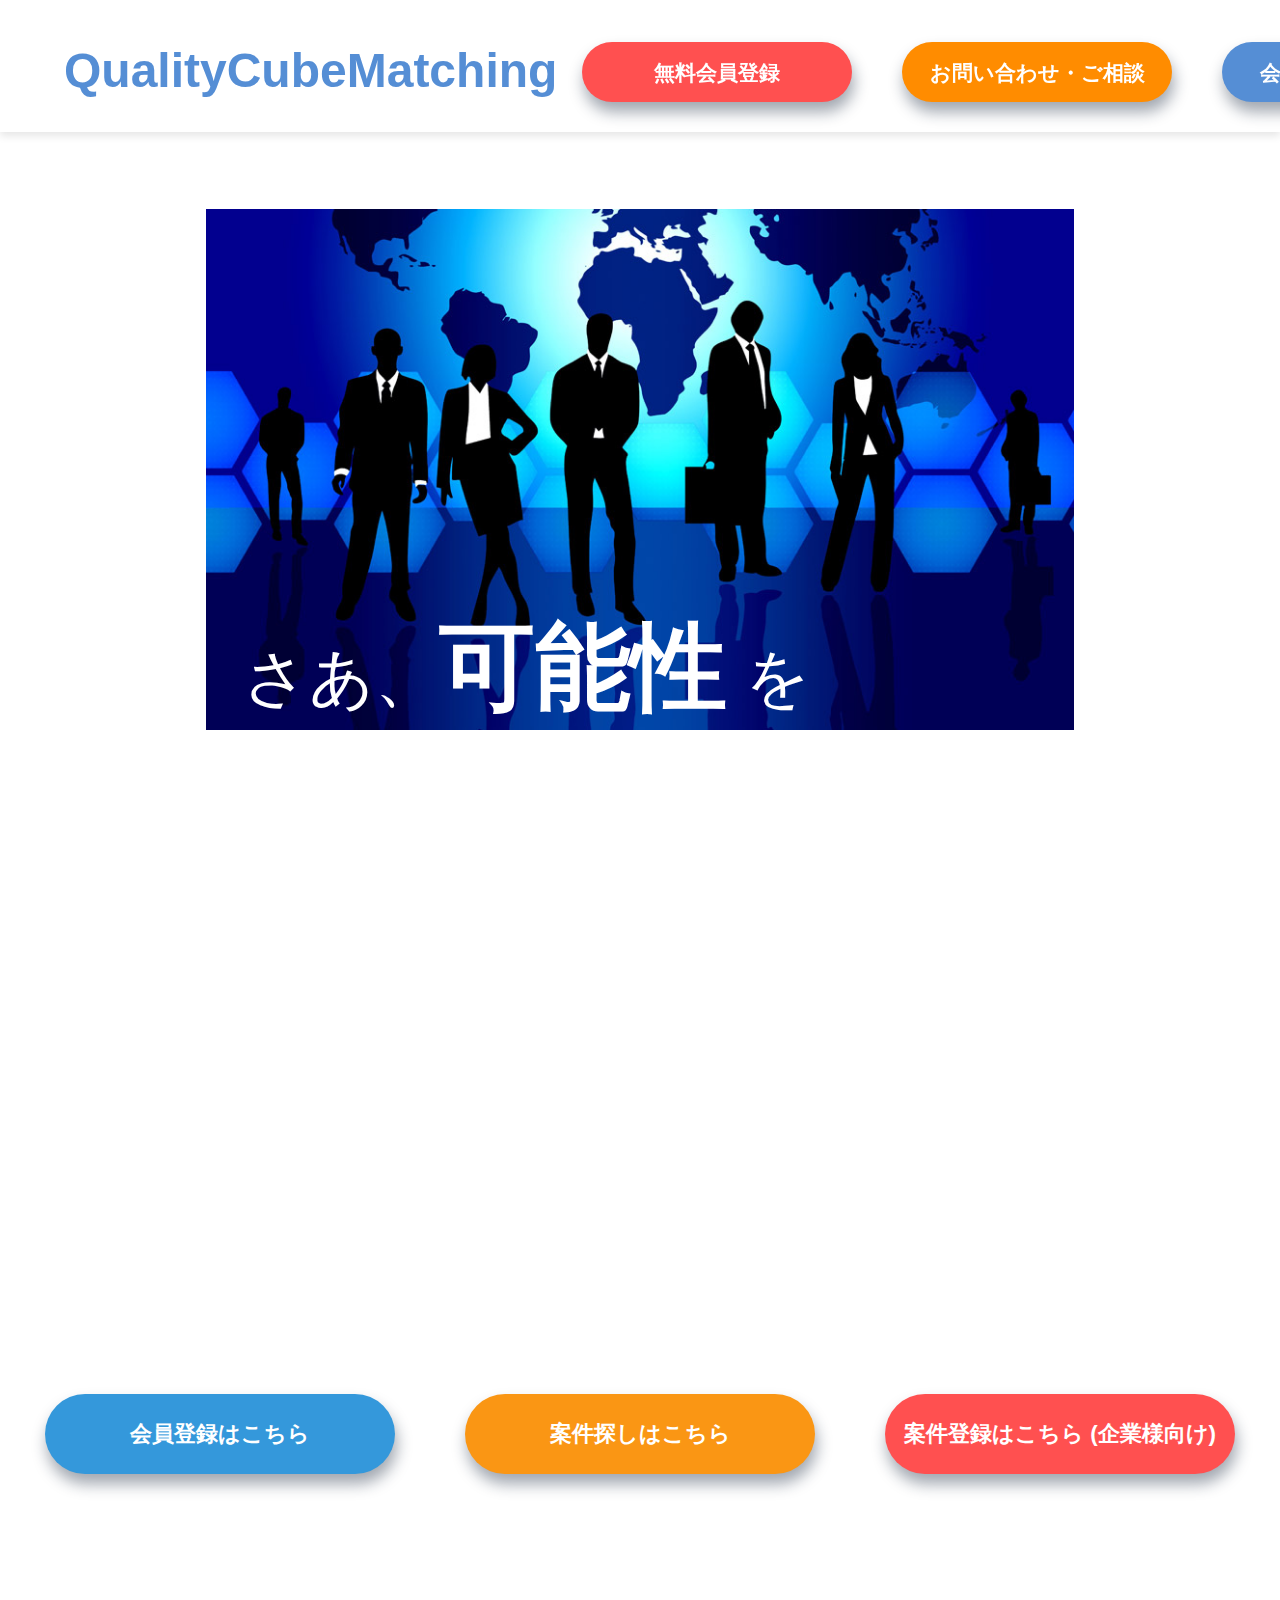
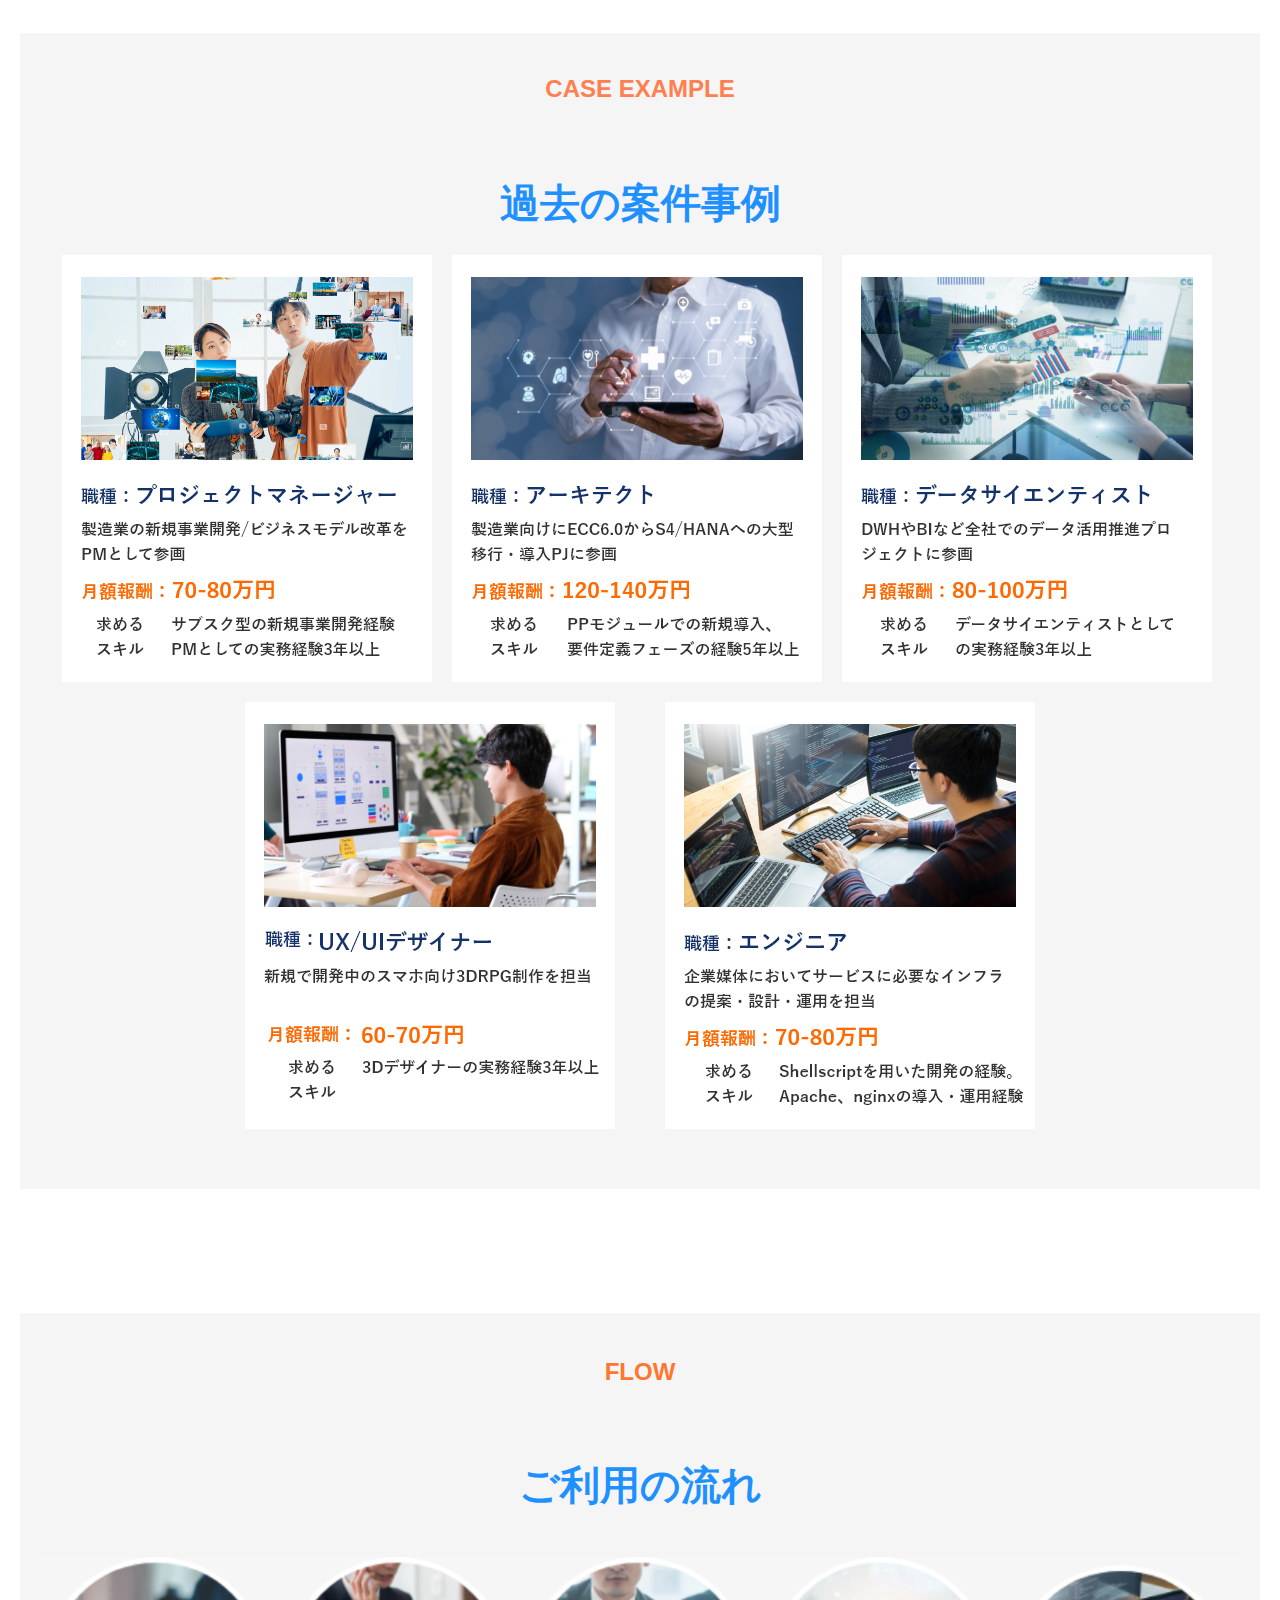
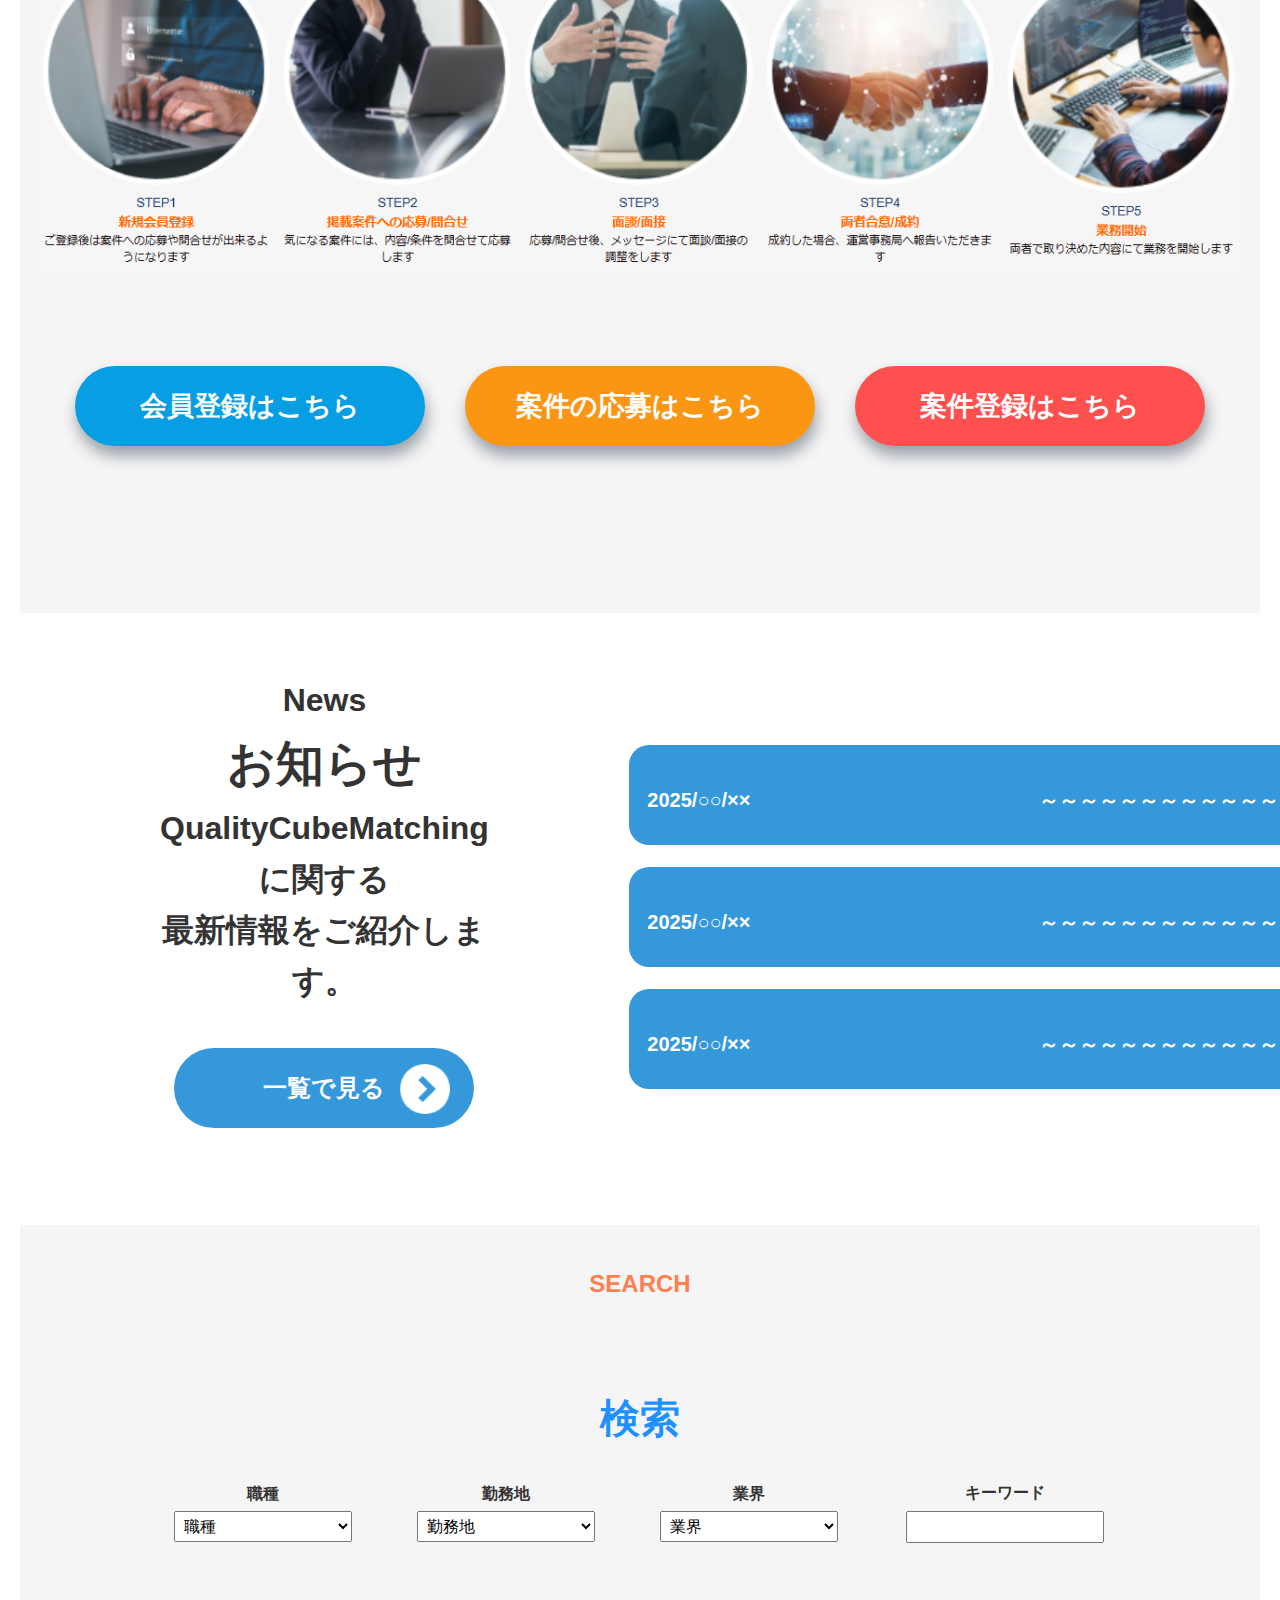
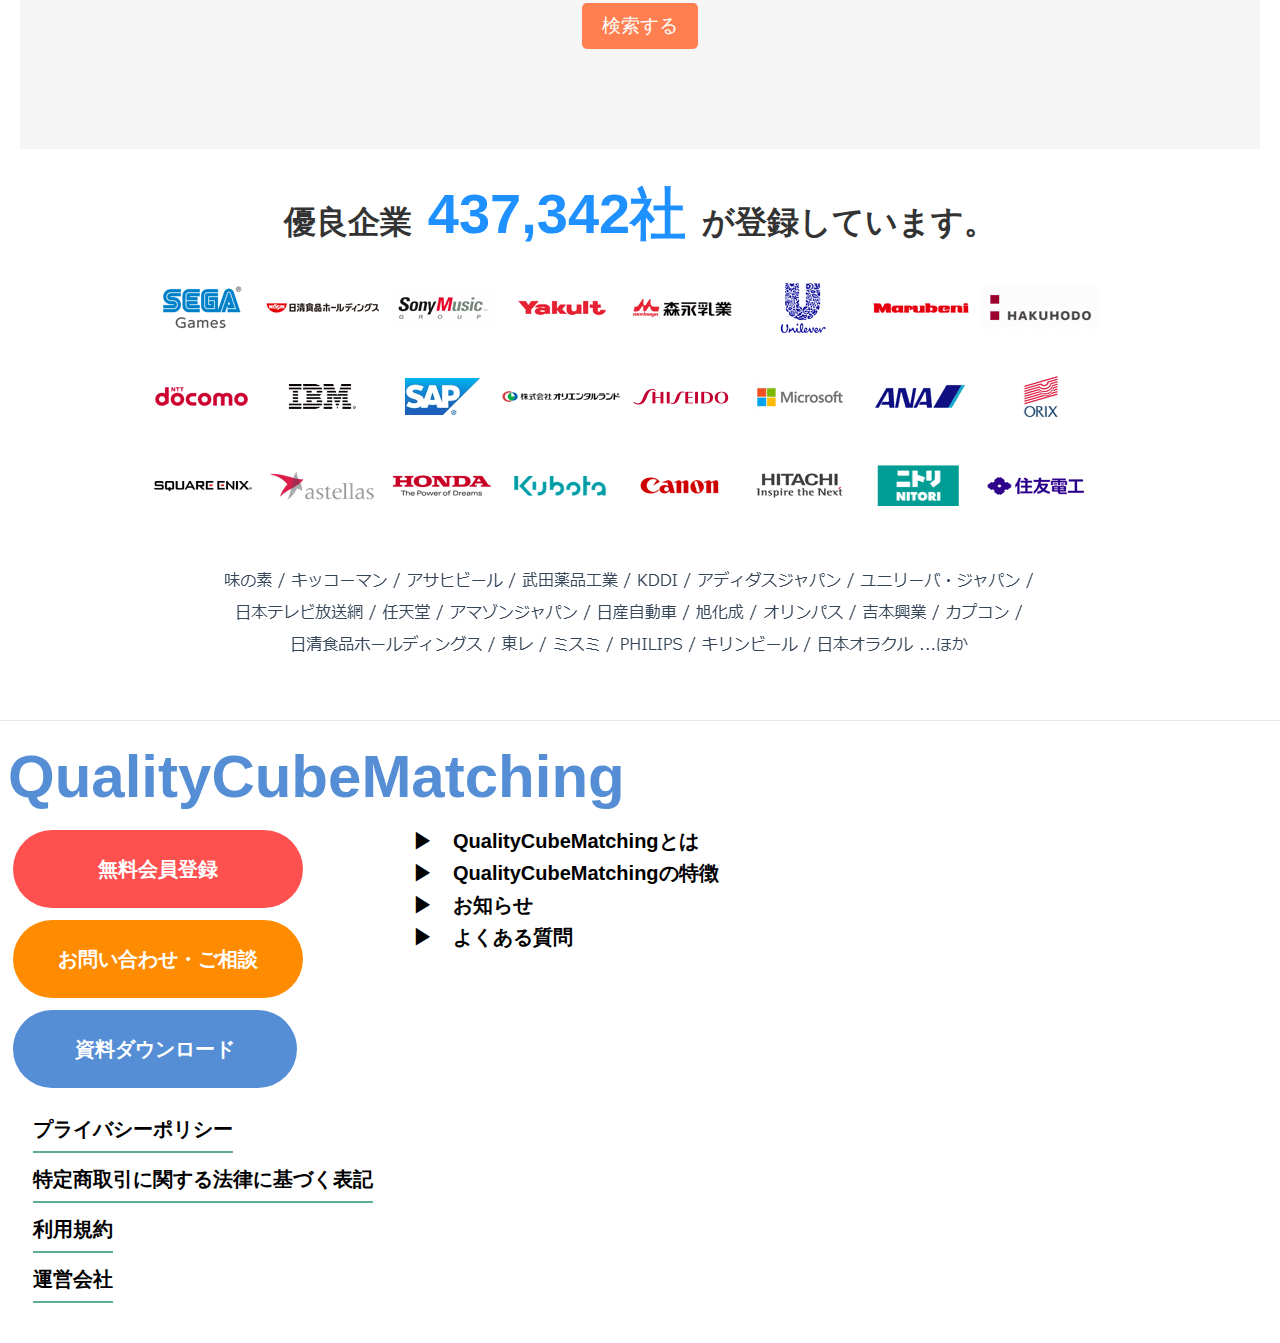
<file: index.html>
<!DOCTYPE html>
<html lang="ja">
  <head>
    <meta charset="UTF-8" />
    <meta name="viewport" content="width=device-width, initial-scale=1.0" />
    <title>【QA】matching</title>
    <link rel="stylesheet" href="style.css" />
  </head>
  <body>
    <!-- ヘッダー -->
    <header>
      <div class="header-container">
        <div class="logo">QualityCubeMatching</div>
        <div class="header-button">
          <nav>
            <ul>
              <li><a href="#" class="linkbtn create">無料会員登録</a></li>
              <li>
                <a href="inquiry.html" class="linkbtn inquiry"
                  >お問い合わせ・ご相談</a
                >
              </li>
              <li><a href="#" class="linkbtn login">会員ページログイン</a></li>
            </ul>
          </nav>
        </div>
      </div>
    </header>

    <!-- メインビジュアル -->
    <main>
      <section class="main-visual">
        <div class="main-visual-text">
          <p>
            <span class="small-text">さあ、</span
            ><span class="large-text">可能性</span
            ><span class="small-text"> を</span>
          </p>
          <span class="large-text"> 見いだそう。</span>
        </div>
      </section>

      <!-- ボタン -->
      <div class="button-container">
        <a href="#" class="members-create contact"><h1>会員登録はこちら</h1></a>
        <a href="apply.html" class="search contact"
          ><h1>案件探しはこちら</h1></a
        >
        <a href="company-registration.html" class="register contact"
          ><h1>案件登録はこちら (企業様向け)</h1></a
        >
      </div>

      <!-- 過去の案件事例 -->
      <ul class="caseexample-list">
        <h3>CASE EXAMPLE</h3>
        <h2>過去の案件事例</h2>
        <li class="caseexample-item">
          <div class="image-row">
            <img src="img/PJmanager.png" class="PJmanager-img" />
            <img src="img/architect.png" class="architect-img" />
            <img src="img/detascientist.png" class="detascientist-img" />
          </div>
          <div class="image-row">
            <img src="img/UXUIdesigner.png" class="UXUIdesigner-img" />
            <img src="img/engineer.png" class="engineer-img" />
          </div>
        </li>
      </ul>

      <!-- ご利用の流れ -->
      <ul class="flow-list">
        <h3>FLOW</h3>
        <h2>ご利用の流れ</h2>
        <li class="flow">
          <div class="Flow-row">
            <img src="img/Flow.png" class="Flow-img" />
          </div>
          <div class="button3-container">
            <a href="#" class="members create">会員登録はこちら</a>
            <a href="apply.html" class="members apply-create"
              >案件の応募はこちら</a
            >
            <a href="company-registration.html" class="members case-create"
              >案件登録はこちら</a
            >
          </div>
        </li>
      </ul>

      <!-- お知らせ欄 -->
      <section class="news">
        <div>
          <h1>News</h1>
          <h2>お知らせ</h2>
          <h1>
            QualityCubeMatchingに関する<br />
            最新情報をご紹介します。
          </h1>
          <div class="details-button3">
            <a class="details-text3">
              <h1>一覧で見る</h1>
              <img src="img/btn.png" class="icon1" />
            </a>
          </div>
        </div>
        <ul class="news-list">
          <li class="item">
            <a>
              <p class="date">2025/○○/××</p>
              <p class="title">
                ～～～～～～～～～～～～～～～～～～
                <img src="img/btn.png" class="icon" />
              </p>
            </a>
          </li>
          <li class="item">
            <a>
              <p class="date">2025/○○/××</p>
              <p class="title">
                ～～～～～～～～～～～～～～～～～～
                <img src="img/btn.png" class="icon" />
              </p>
            </a>
          </li>
          <li class="item">
            <a>
              <p class="date">2025/○○/××</p>
              <p class="title">
                ～～～～～～～～～～～～～～～～～～
                <img src="img/btn.png" class="icon" />
              </p>
            </a>
          </li>
        </ul>
      </section>

      <!-- 検索 -->
      <ul class="filter-container">
        <h3>SEARCH</h3>
        <h2>検索</h2>

        <li class="dropdown">
          <label for="job-type">職種</label>
          <select id="job-type">
            <option value="職種1">職種</option>
            <option value="職種2">
              プロデューサー/プロジェクトマネージャー（DX推進/部門間調整）
            </option>
            <option value="職種3">ビジネスデザイナー（DX企画/業務分析）</option>
            <option value="職種4">
              アーキテクト/テックリード（DX実現/システム設計）
            </option>
            <option value="職種5">UX/UIデザイナー（利用者向けデザイン）</option>
            <option value="職種6">
              エンジニア/プログラマー（システム開発/インフラ構築）
            </option>
            <option value="職種7">
              デジタルマーケティング（Web集客/SNS広告/SEO/CRM/分析）
            </option>
            <option value="職種8">
              その他DXサポーター（リサーチ/コンサル/士業/資金調達/IPOなど）
            </option>
          </select>
        </li>

        <li class="dropdown">
          <label for="location">勤務地</label>
          <select id="location">
            <option value="勤務地1">勤務地</option>
            <option value="勤務地2">フルリモート</option>
            <option value="勤務地3">セミリモート(例：月1～週1程度出社)</option>
            <option value="勤務地4">首都圏(東京、神奈川、千葉、埼玉)</option>
            <option value="勤務地5">
              近畿(大阪、京都、兵庫、奈良、和歌山、滋賀)
            </option>
            <option value="勤務地6">東海(愛知、岐阜、静岡、三重)</option>
            <option value="勤務地7">
              九州(福岡、長崎、熊本、鹿児島、大分、宮崎、佐賀)
            </option>
            <option value="勤務地8">中国(広島、岡山、山口、鳥取、島根)</option>
            <option value="勤務地9">
              北関東(群馬、栃木、茨城、山梨、長野)
            </option>
            <option value="勤務地10">
              東北(宮城、岩手、秋田、青森、山形、福島)
            </option>
            <option value="勤務地11">北陸(富山、石川、福井、新潟)</option>
            <option value="勤務地12">北海道</option>
            <option value="勤務地13">沖縄</option>
            <option value="勤務地14">海外</option>
          </select>
        </li>

        <li class="dropdown">
          <label for="industry">業界</label>
          <select id="industry">
            <option value="業界1">業界</option>
            <option value="業界2">金融・保険</option>
            <option value="業界3">運輸・通信</option>
            <option value="業界4">ITサービス</option>
            <option value="業界5">製造・メーカー</option>
            <option value="業界6">建設・不動産</option>
            <option value="業界7">広告・出版・マスコミ</option>
            <option value="業界8">卸売・流通</option>
            <option value="業界9">飲食・サービス</option>
            <option value="業界10">その他</option>
          </select>
        </li>

        <li class="keywords">
          <label for="keyword1">キーワード</label>
          <input type="text" id="keyword1" name="keyword1" />
        </li>

        <li>
          <a href="apply.html">
            <button type="submit" class="search-btn">検索する</button>
          </a>
        </li>
      </ul>

      <!---------------登録企業------------------->
      <div class="company-registered">
        <h1>
          優良企業<span class="Number-of-companies"> 437,342社 </span
          >が登録しています。
        </h1>
        <img src="img/company.png" class="company-registered-img" />
      </div>
    </main>
    <!-- フッター -->
    <footer class="footer">
      <div class="footer-container">
        <div class="footer-logo">QualityCubeMatching</div>
        <div class="footer-links">
          <ul>
            <!-- ボタン -->
            <li><a href="#" class="linkbtn2 create">無料会員登録</a></li>
            <li>
              <a href="#" class="linkbtn2 inquiry">お問い合わせ・ご相談</a>
            </li>
            <li><a href="#" class="linkbtn2 download">資料ダウンロード</a></li>
            <!--リンク -->
            <li><a href="#" class="link privacy">プライバシーポリシー</a></li>
            <li>
              <a href="#" class="link law"
                >特定商取引に関する法律に基づく表記</a
              >
            </li>
            <li><a href="#" class="link conditions">利用規約</a></li>
            <li><a href="#" class="link company">運営会社</a></li>
          </ul>
        </div>

        <div class="footer-section" style="position: relative">
          <ul>
            <li><a href="#">▶　QualityCubeMatchingとは</a></li>
            <li><a href="#">▶　QualityCubeMatchingの特徴</a></li>
            <li><a href="#">▶　お知らせ</a></li>
            <li><a href="#">▶　よくある質問</a></li>
          </ul>
        </div>
      </div>
    </footer>
  </body>
</html>
</file>
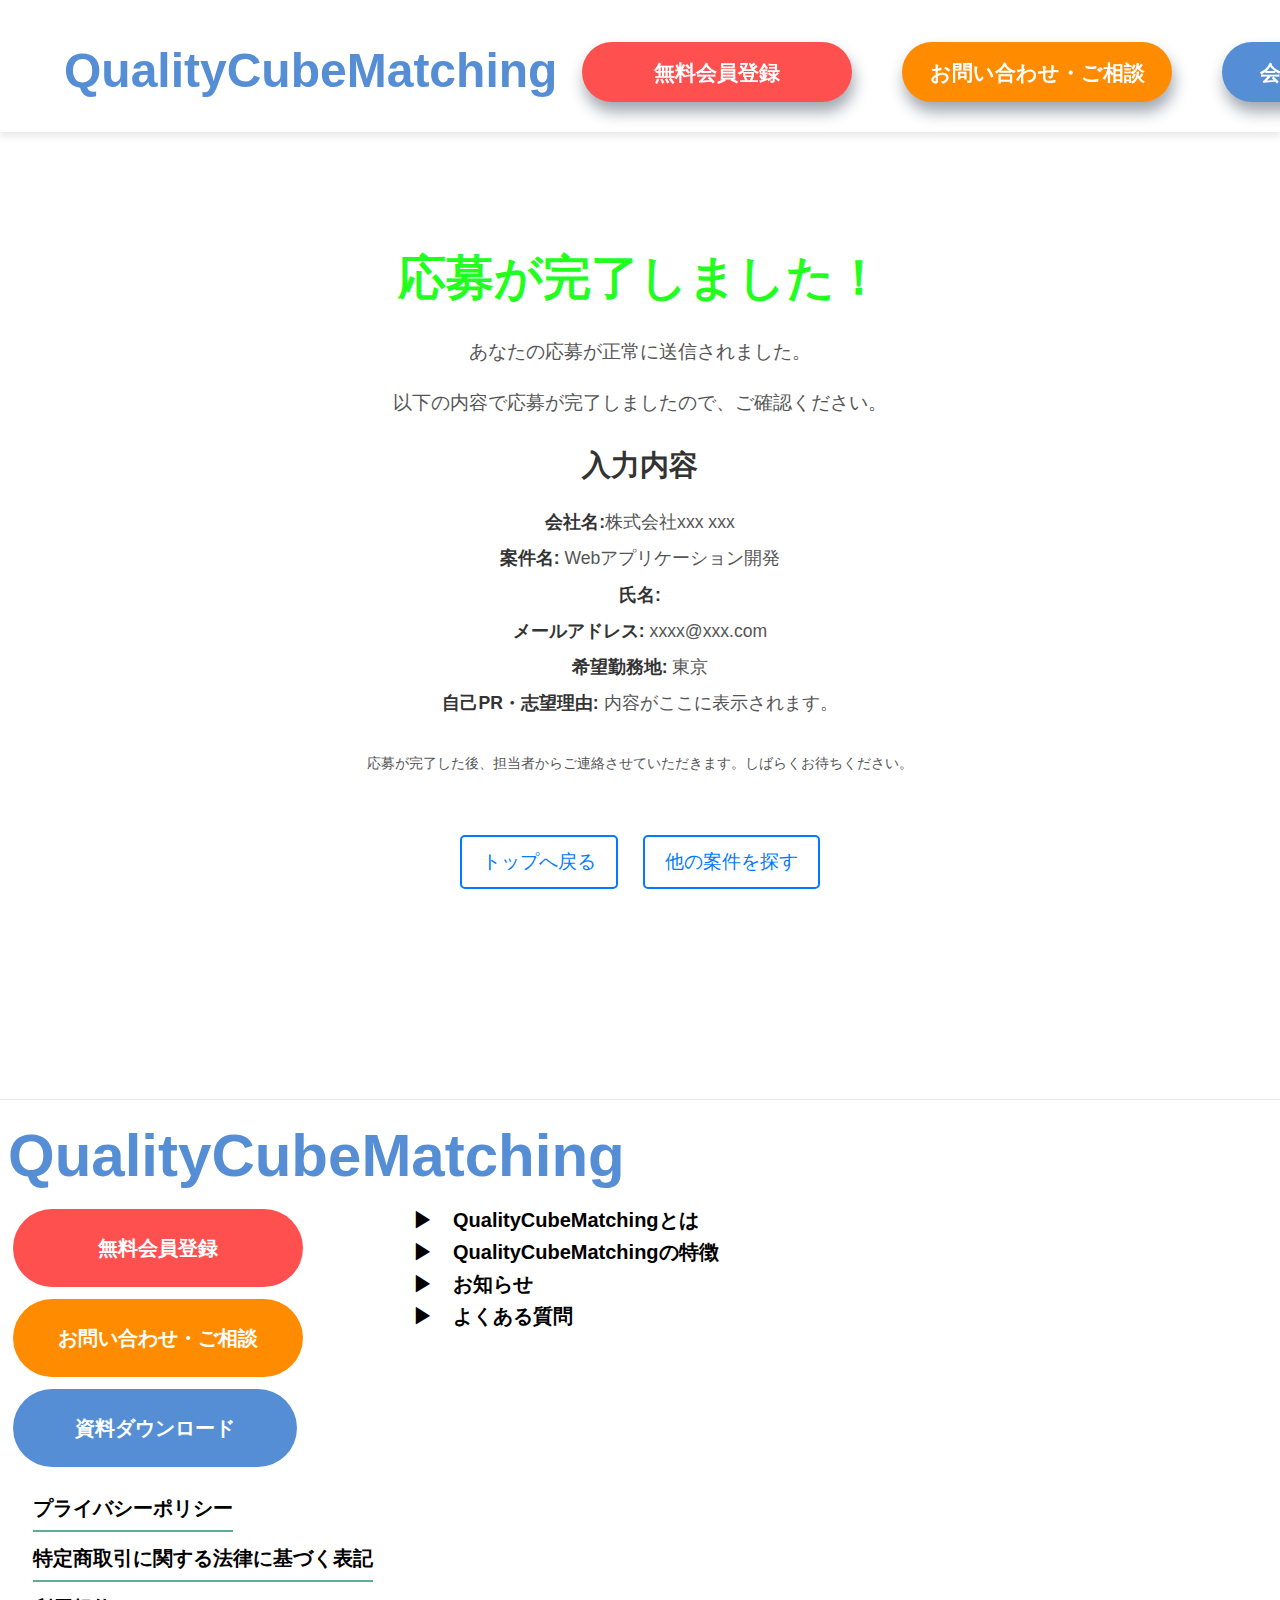
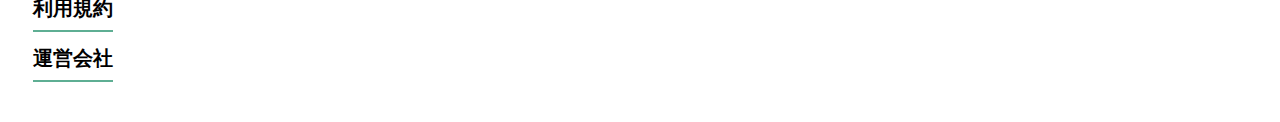
<file: apply-success.html>
<!DOCTYPE html>
<html lang="ja">
  <head>
    <meta charset="UTF-8" />
    <meta name="viewport" content="width=device-width, initial-scale=1.0" />
    <title>【QA】matching</title>
    <link rel="stylesheet" href="style.css" />
  </head>
  <body>
    <!-- ヘッダー -->
    <header>
      <div class="header-container">
        <div class="logo">QualityCubeMatching</div>
        <div class="header-button">
          <nav>
            <ul>
              <li><a href="#" class="linkbtn create">無料会員登録</a></li>
              <li>
                <a href="#" class="linkbtn inquiry">お問い合わせ・ご相談</a>
              </li>
              <li><a href="#" class="linkbtn login">会員ページログイン</a></li>
            </ul>
          </nav>
        </div>
      </div>
    </header>

    <main>
      <main>
        <section class="apply-success">
          <h2>応募が完了しました！</h2>
          <p>あなたの応募が正常に送信されました。</p>
          <p>以下の内容で応募が完了しましたので、ご確認ください。</p>
          
          <div class="application-details">
            <h2>入力内容</h2>
            <ul>
              <li><strong>会社名:</strong>株式会社xxx xxx</li>
              <li><strong>案件名: </strong> Webアプリケーション開発</li>
              <li><strong>氏名:</strong></li>
              <li><strong>メールアドレス: </strong> xxxx@xxx.com</li>
              <li><strong>希望勤務地: </strong> 東京</li>
              <li><strong>自己PR・志望理由: </strong> 内容がここに表示されます。</li>
            </ul>
          </div>
      
          <p class="confirmation-message">応募が完了した後、担当者からご連絡させていただきます。しばらくお待ちください。</p>
          
          <div class="next-steps">
            <a href="index.html">トップへ戻る</a>
            <a href="#">他の案件を探す</a>
          </div>
        </section>
      </main>
        
      </ul>
    </main>

    <!-- フッター -->
    <footer class="footer">
      <div class="footer-container">
        <div class="footer-logo">QualityCubeMatching</div>
        <div class="footer-links">
          <ul>
            <!-- ボタン -->
            <li><a href="#" class="linkbtn2 create">無料会員登録</a></li>
            <li>
              <a href="#" class="linkbtn2 inquiry">お問い合わせ・ご相談</a>
            </li>
            <li><a href="#" class="linkbtn2 download">資料ダウンロード</a></li>
            <!--リンク -->
            <li><a href="#" class="link privacy">プライバシーポリシー</a></li>
            <li>
              <a href="#" class="link law"
                >特定商取引に関する法律に基づく表記</a
              >
            </li>
            <li><a href="#" class="link conditions">利用規約</a></li>
            <li><a href="#" class="link company">運営会社</a></li>
          </ul>
        </div>

        <div class="footer-section" style="position: relative">
          <ul>
            <li><a href="#">▶　QualityCubeMatchingとは</a></li>
            <li><a href="#">▶　QualityCubeMatchingの特徴</a></li>
            <li><a href="#">▶　お知らせ</a></li>
            <li><a href="#">▶　よくある質問</a></li>
          </ul>
        </div>
      </div>
    </footer>
  </body>
</html>
</file>
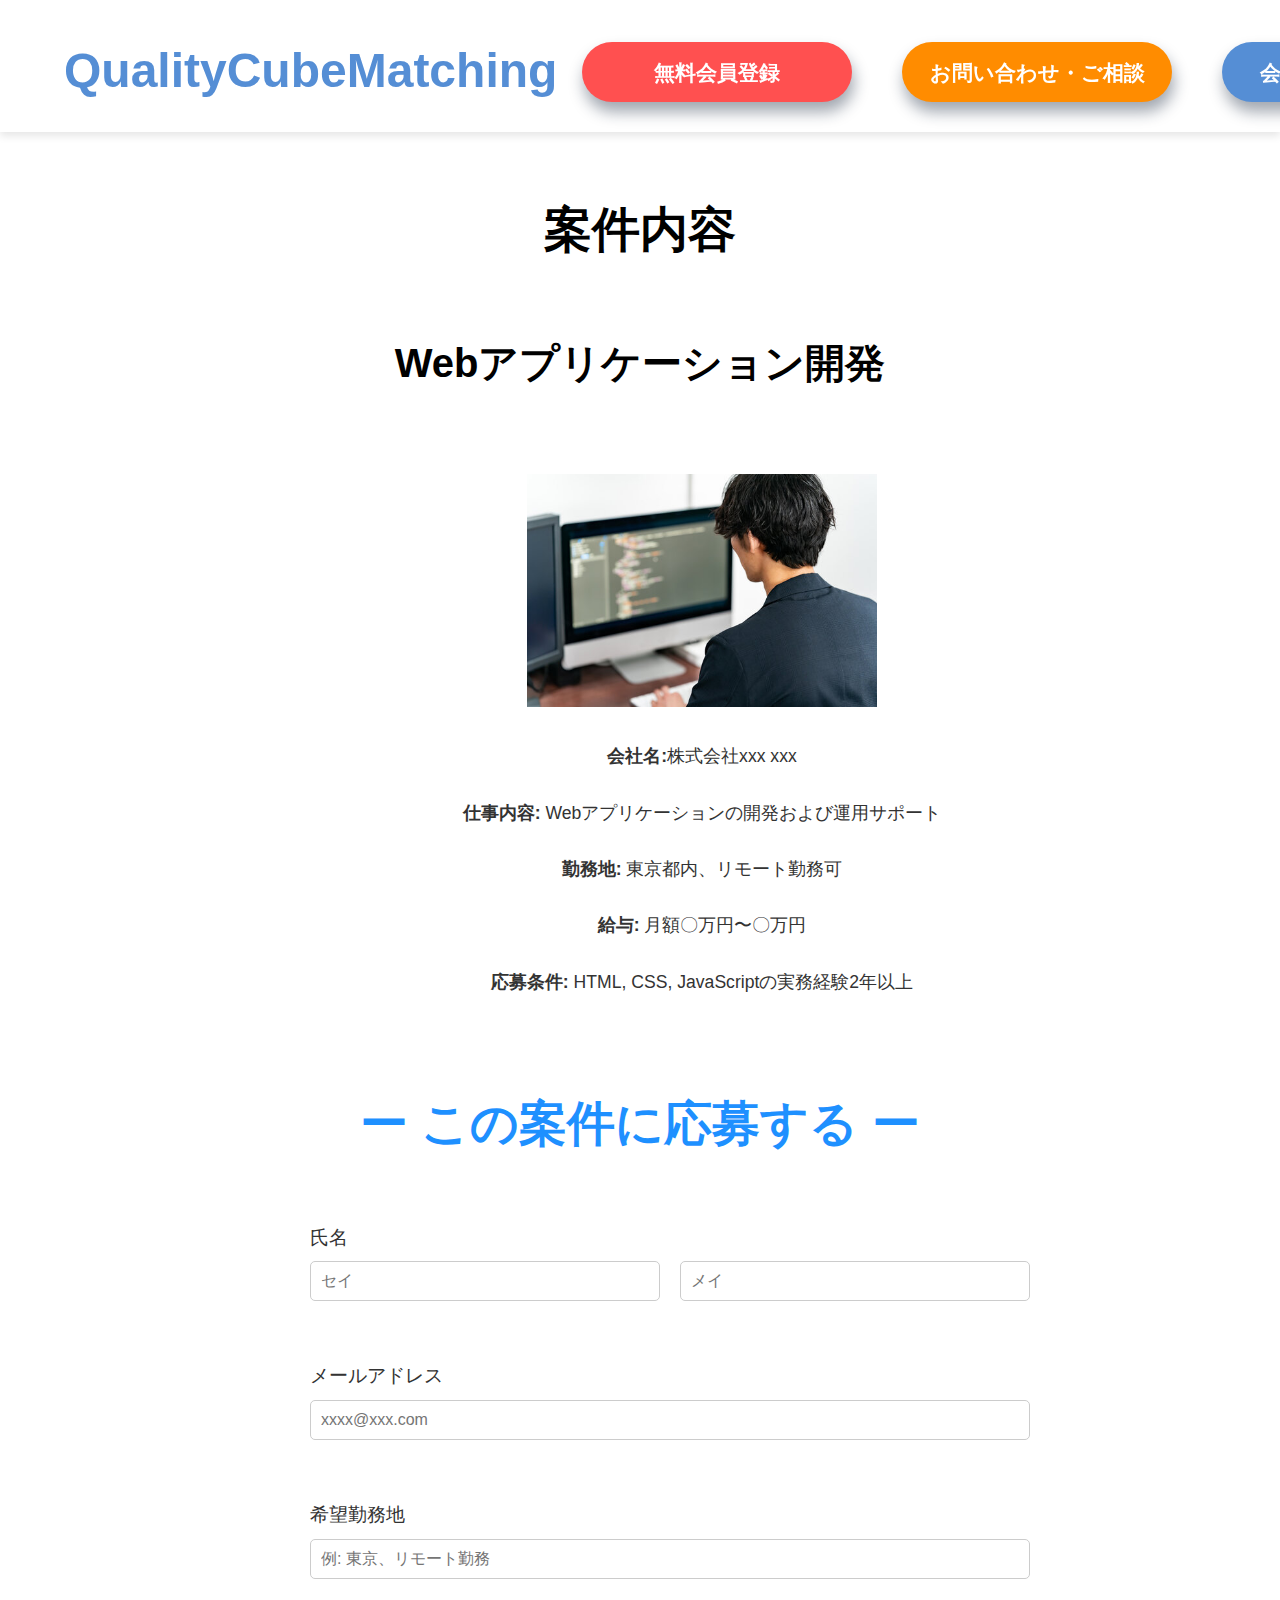
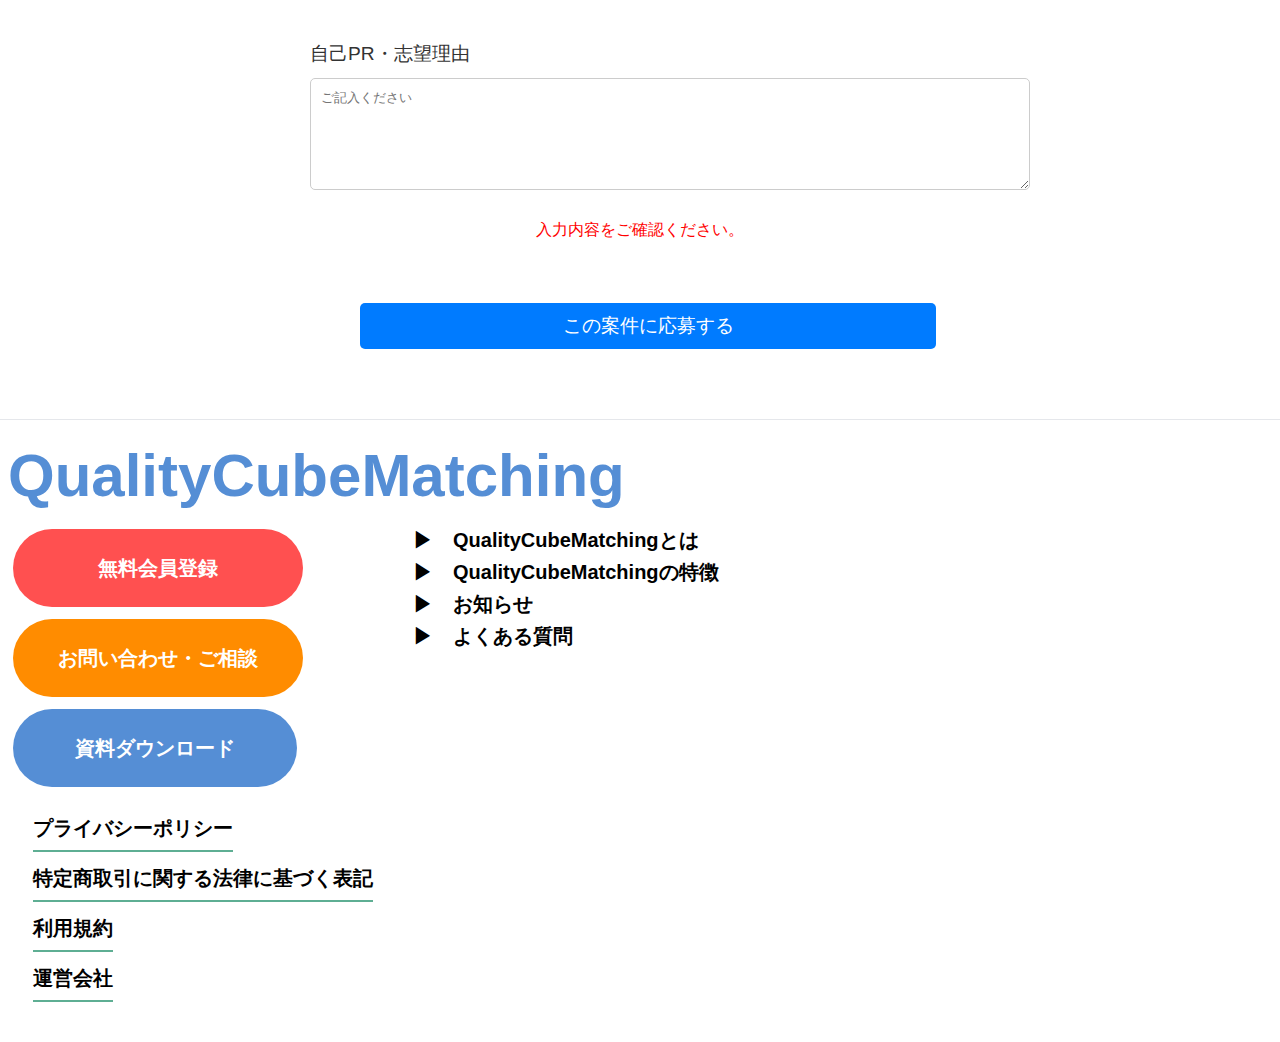
<file: apply.html>
<!DOCTYPE html>
<html lang="ja">
  <head>
    <meta charset="UTF-8" />
    <meta name="viewport" content="width=device-width, initial-scale=1.0" />
    <title>【QA】matching</title>
    <link rel="stylesheet" href="style.css" />
  </head>
  <body>
    <!-- ヘッダー -->
    <header>
      <div class="header-container">
        <div class="logo">QualityCubeMatching</div>
        <div class="header-button">
          <nav>
            <ul>
              <li><a href="#" class="linkbtn create">無料会員登録</a></li>
              <li>
                <a href="#" class="linkbtn inquiry">お問い合わせ・ご相談</a>
              </li>
              <li><a href="#" class="linkbtn login">会員ページログイン</a></li>
            </ul>
          </nav>
        </div>
      </div>
    </header>

    <main>
      <section class="job-details">
        <h2>案件内容</h2>
        <div class="job-details">
          <h1><span class="title">Webアプリケーション開発</span></h1>
          <div class="job-info">
            <div class="job-info-left">
              <img src="img/SE.png" class="SE-img" />
            </div>
            <div class="job-info-right">
              <p><strong>会社名:</strong>株式会社xxx xxx</p>
              <br />
              <p>
                <strong>仕事内容:</strong>
                Webアプリケーションの開発および運用サポート
              </p>
              <br />
              <p><strong>勤務地:</strong> 東京都内、リモート勤務可</p>
              <br />
              <p><strong>給与:</strong> 月額〇万円〜〇万円</p>
              <br />
              <p>
                <strong>応募条件:</strong> HTML, CSS,
                JavaScriptの実務経験2年以上
              </p>
              <br />
            </div>
          </div>
        </div>
      </section>

      <section>
        <div class="application-form">
          <h2>ー この案件に応募する ー</h2>
          <form action="#" method="POST">
            <div class="form-group">
              <label for="name">氏名</label>
              <div class="name-fields">
                <input type="text" id="" name="" placeholder="セイ" />
                <input type="text" id="" name="" placeholder="メイ" />
              </div>
            </div>

            <div class="form-group">
              <label for="email">メールアドレス</label>
              <input
                type="email"
                id="email"
                name="email"
                placeholder="xxxx@xxx.com"
              />
            </div>

            <div class="form-group">
              <label for="desired-location">希望勤務地</label>
              <input
                type="text"
                id="desired-location"
                name="desired-location"
                placeholder="例: 東京、リモート勤務"
              />
            </div>

            <div class="form-group">
              <label for="message">自己PR・志望理由</label>
              <textarea
                id="message"
                name="message"
                rows="6"
                placeholder="ご記入ください"
              ></textarea>
            </div>

            <div class="confirmation-wrapper">
              <a class="confirmation">入力内容をご確認ください。</a>
            </div>
            <div class="form-group">
              <button type="submit" class="apply-button">
                <a href="apply-success.html">この案件に応募する</a>
              </button>
            </div>
          </form>
        </div>
      </section>
    </main>

    <!-- フッター -->
    <footer class="footer">
      <div class="footer-container">
        <div class="footer-logo">QualityCubeMatching</div>
        <div class="footer-links">
          <ul>
            <!-- ボタン -->
            <li><a href="#" class="linkbtn2 create">無料会員登録</a></li>
            <li>
              <a href="#" class="linkbtn2 inquiry">お問い合わせ・ご相談</a>
            </li>
            <li><a href="#" class="linkbtn2 download">資料ダウンロード</a></li>
            <!--リンク -->
            <li><a href="#" class="link privacy">プライバシーポリシー</a></li>
            <li>
              <a href="#" class="link law"
                >特定商取引に関する法律に基づく表記</a
              >
            </li>
            <li><a href="#" class="link conditions">利用規約</a></li>
            <li><a href="#" class="link company">運営会社</a></li>
          </ul>
        </div>

        <div class="footer-section" style="position: relative">
          <ul>
            <li><a href="#">▶　QualityCubeMatchingとは</a></li>
            <li><a href="#">▶　QualityCubeMatchingの特徴</a></li>
            <li><a href="#">▶　お知らせ</a></li>
            <li><a href="#">▶　よくある質問</a></li>
          </ul>
        </div>
      </div>
    </footer>
  </body>
</html>
</file>
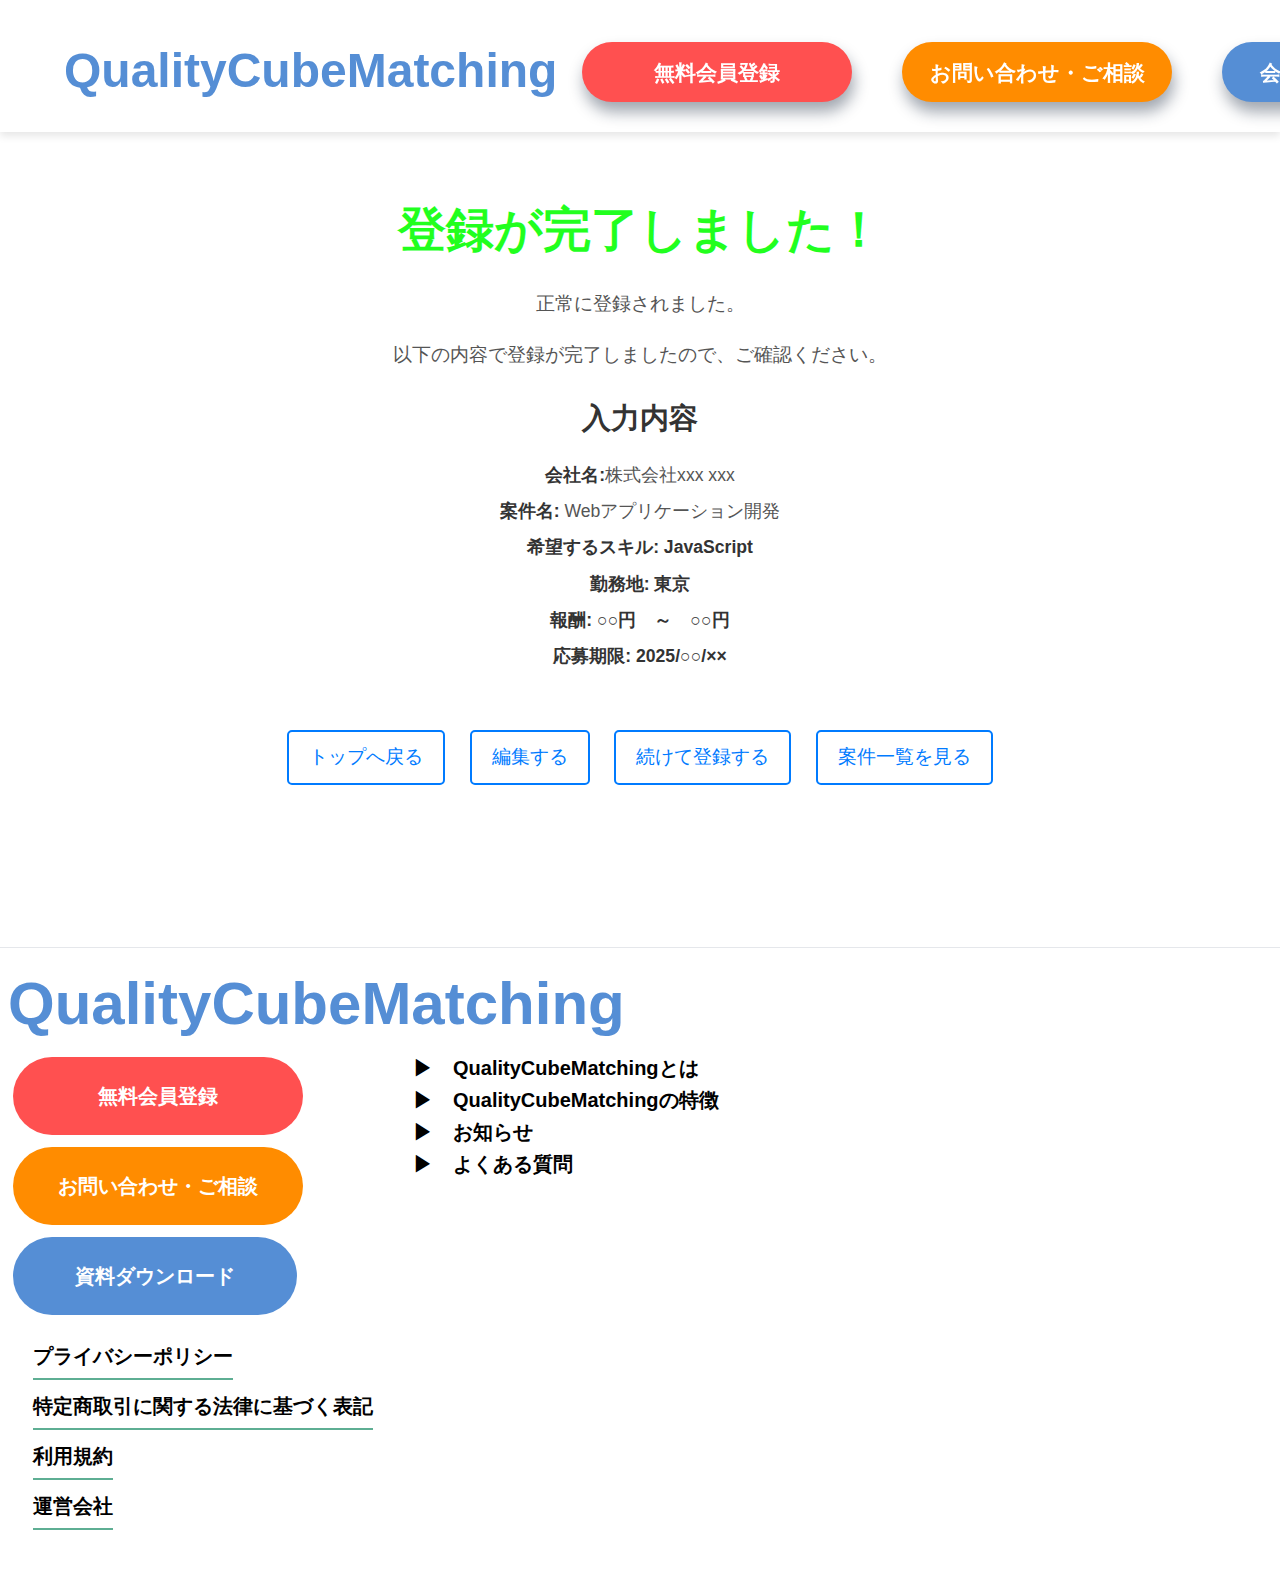
<file: company-registration-success.html>
<!DOCTYPE html>
<html lang="ja">
  <head>
    <meta charset="UTF-8" />
    <meta name="viewport" content="width=device-width, initial-scale=1.0" />
    <title>【QA】matching</title>
    <link rel="stylesheet" href="style.css" />
  </head>
  <body>
    <!-- ヘッダー -->
    <header>
      <div class="header-container">
        <div class="logo">QualityCubeMatching</div>
        <div class="header-button">
          <nav>
            <ul>
              <li><a href="#" class="linkbtn create">無料会員登録</a></li>
              <li>
                <a href="#" class="linkbtn inquiry">お問い合わせ・ご相談</a>
              </li>
              <li><a href="#" class="linkbtn login">会員ページログイン</a></li>
            </ul>
          </nav>
        </div>
      </div>
    </header>

    <main>
      <section class="apply-success">
        <h2>登録が完了しました！</h2>
        <p>正常に登録されました。</p>
        <p>以下の内容で登録が完了しましたので、ご確認ください。</p>

        <div class="application-details">
          <h2>入力内容</h2>
          <ul>
            <li><strong>会社名:</strong>株式会社xxx xxx</li>
            <li><strong>案件名: </strong> Webアプリケーション開発</li>
            <li><strong>希望するスキル: JavaScript</strong></li>
            <li><strong>勤務地: 東京</strong></li>
            <li><strong>報酬: ○○円　～　○○円</strong></li>
            <li><strong>応募期限: 2025/○○/××</strong></li>
          </ul>
        </div>

        <div class="next-steps">
          <a href="index.html">トップへ戻る</a>
          <a href="#">編集する</a>
          <a href="company-registration.html">続けて登録する</a>
          <a href="#">案件一覧を見る</a>
        </div>
      </section>
    </main>

    <!-- フッター -->
    <footer class="footer">
      <div class="footer-container">
        <div class="footer-logo">QualityCubeMatching</div>
        <div class="footer-links">
          <ul>
            <!-- ボタン -->
            <li><a href="#" class="linkbtn2 create">無料会員登録</a></li>
            <li>
              <a href="#" class="linkbtn2 inquiry">お問い合わせ・ご相談</a>
            </li>
            <li><a href="#" class="linkbtn2 download">資料ダウンロード</a></li>
            <!--リンク -->
            <li><a href="#" class="link privacy">プライバシーポリシー</a></li>
            <li>
              <a href="#" class="link law"
                >特定商取引に関する法律に基づく表記</a
              >
            </li>
            <li><a href="#" class="link conditions">利用規約</a></li>
            <li><a href="#" class="link company">運営会社</a></li>
          </ul>
        </div>

        <div class="footer-section" style="position: relative">
          <ul>
            <li><a href="#">▶　QualityCubeMatchingとは</a></li>
            <li><a href="#">▶　QualityCubeMatchingの特徴</a></li>
            <li><a href="#">▶　お知らせ</a></li>
            <li><a href="#">▶　よくある質問</a></li>
          </ul>
        </div>
      </div>
    </footer>
  </body>
</html>
</file>
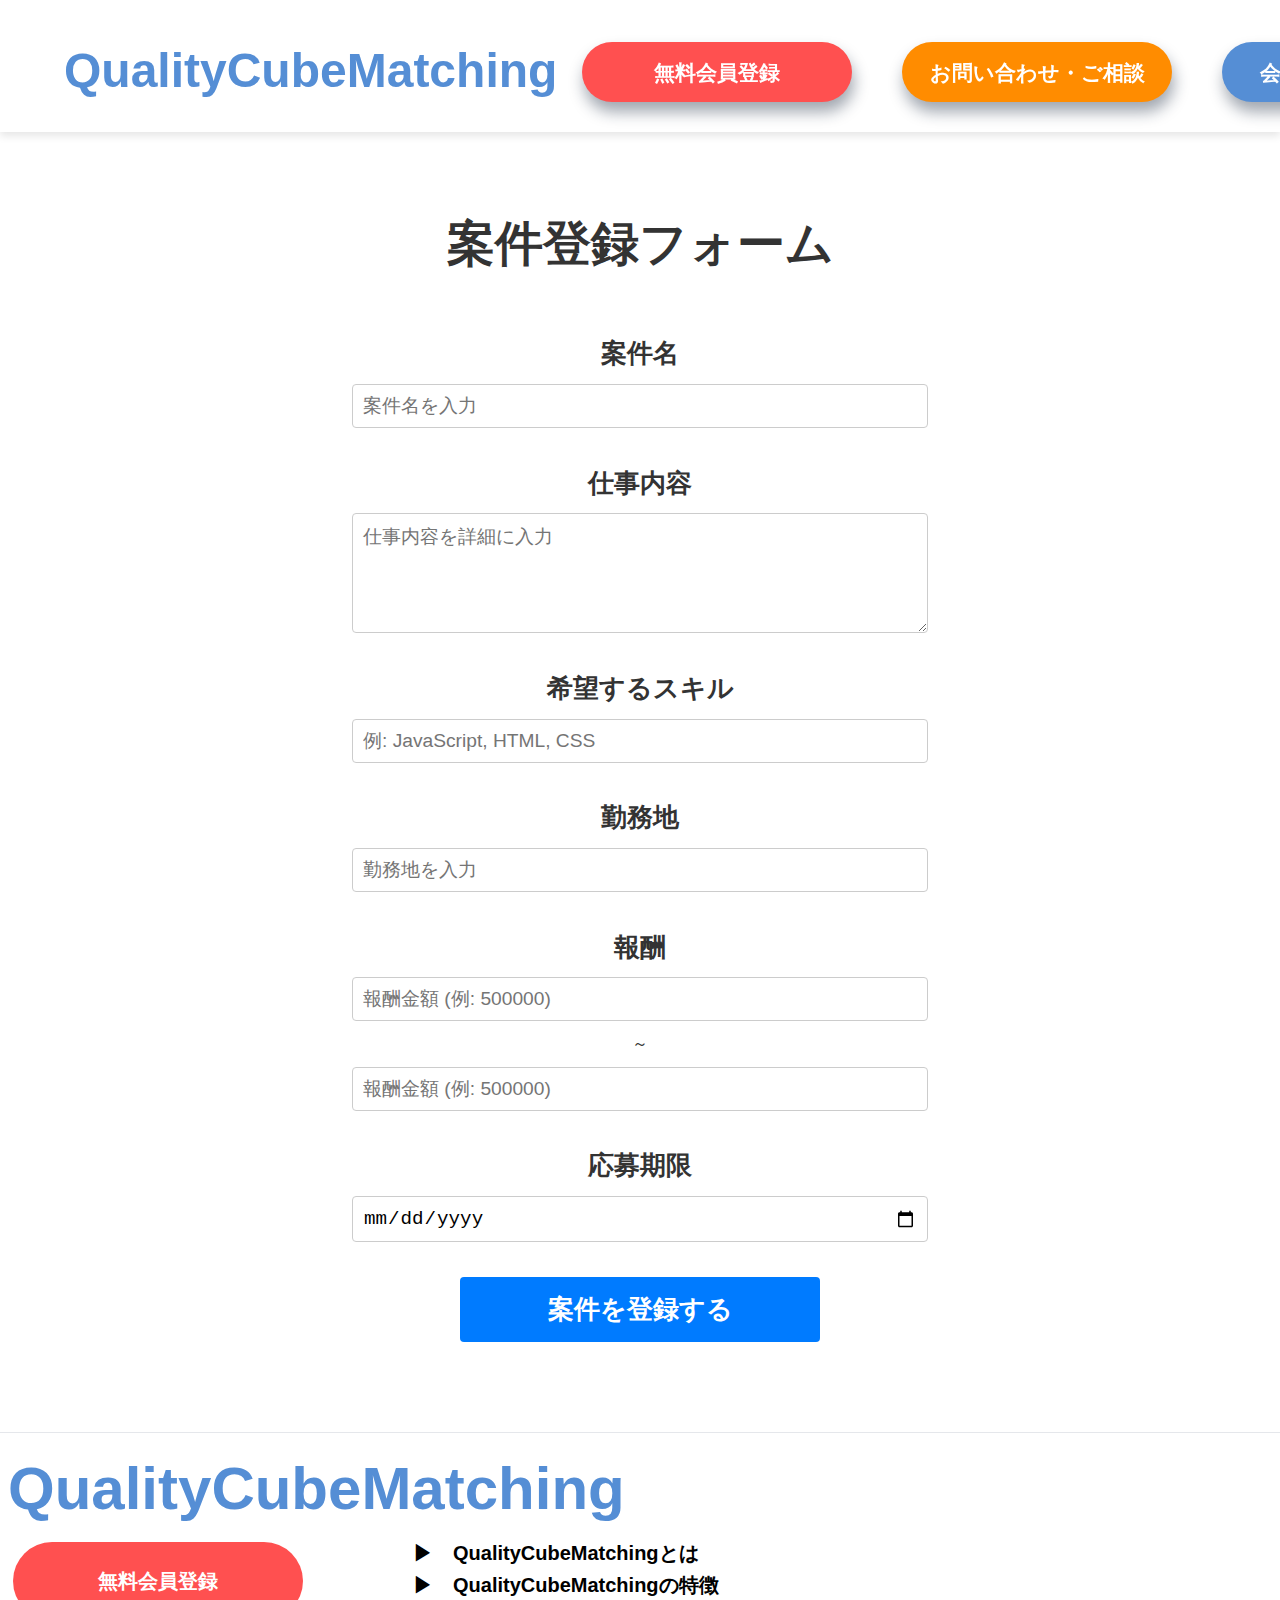
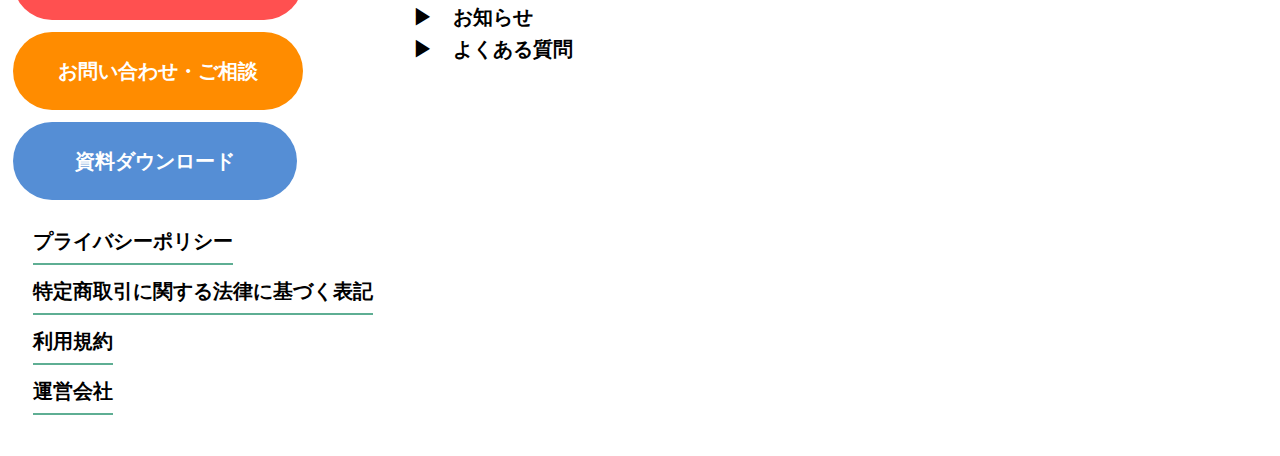
<file: company-registration.html>
<!DOCTYPE html>
<html lang="ja">
  <head>
    <meta charset="UTF-8" />
    <meta name="viewport" content="width=device-width, initial-scale=1.0" />
    <title>【QA】matching</title>
    <link rel="stylesheet" href="style.css" />
  </head>
  <body>
    <!-- ヘッダー -->
    <header>
      <div class="header-container">
        <div class="logo">QualityCubeMatching</div>
        <div class="header-button">
          <nav>
            <ul>
              <li><a href="#" class="linkbtn create">無料会員登録</a></li>
              <li>
                <a href="#" class="linkbtn inquiry">お問い合わせ・ご相談</a>
              </li>
              <li><a href="#" class="linkbtn login">会員ページログイン</a></li>
            </ul>
          </nav>
        </div>
      </div>
    </header>

    <main>
      <!-- 企業向け案件登録フォーム -->
      <div class="job-container">
        <h2>案件登録フォーム</h2>

        <form action="" method="POST" class="job-form">
          <div class="job-form-group">
            <label for="job-title">案件名</label>
            <input
              type="text"
              id="job-title"
              name="job-title"
              placeholder="案件名を入力"
            />
          </div>

          <div class="job-form-group">
            <label for="job-description">仕事内容</label>
            <textarea
              id="job-description"
              name="job-description"
              placeholder="仕事内容を詳細に入力"
            ></textarea>
          </div>

          <div class="job-form-group">
            <label for="skills">希望するスキル</label>
            <input
              type="text"
              id="skills"
              name="skills"
              placeholder="例: JavaScript, HTML, CSS"
            />
          </div>

          <div class="job-form-group">
            <label for="location">勤務地</label>
            <input
              type="text"
              id="location"
              name="location"
              placeholder="勤務地を入力"
            />
          </div>

          <div class="job-form-group">
            <label for="salary">報酬</label>
            <input
              type="number"
              id="salary"
              name="salary"
              placeholder="報酬金額 (例: 500000)"
            />
            ～
            <input
              class="salary-2"
              type="number"
              id="salary2"
              name="salary2"
              placeholder="報酬金額 (例: 500000)"
            />
          </div>

          <div class="job-form-group">
            <label for="deadline">応募期限</label>
            <input type="date" id="deadline" name="deadline" />
          </div>

          <button type="submit" class="job-submit-button">
            <a href="company-registration-success.html">案件を登録する</a>
          </button>
        </form>
      </div>
    </main>

    <!-- フッター -->
    <footer class="footer">
      <div class="footer-container">
        <div class="footer-logo">QualityCubeMatching</div>
        <div class="footer-links">
          <ul>
            <!-- ボタン -->
            <li><a href="#" class="linkbtn2 create">無料会員登録</a></li>
            <li>
              <a href="#" class="linkbtn2 inquiry">お問い合わせ・ご相談</a>
            </li>
            <li><a href="#" class="linkbtn2 download">資料ダウンロード</a></li>
            <!--リンク -->
            <li><a href="#" class="link privacy">プライバシーポリシー</a></li>
            <li>
              <a href="#" class="link law"
                >特定商取引に関する法律に基づく表記</a
              >
            </li>
            <li><a href="#" class="link conditions">利用規約</a></li>
            <li><a href="#" class="link company">運営会社</a></li>
          </ul>
        </div>

        <div class="footer-section" style="position: relative">
          <ul>
            <li><a href="#">▶　QualityCubeMatchingとは</a></li>
            <li><a href="#">▶　QualityCubeMatchingの特徴</a></li>
            <li><a href="#">▶　お知らせ</a></li>
            <li><a href="#">▶　よくある質問</a></li>
          </ul>
        </div>
      </div>
    </footer>
  </body>
</html>
</file>
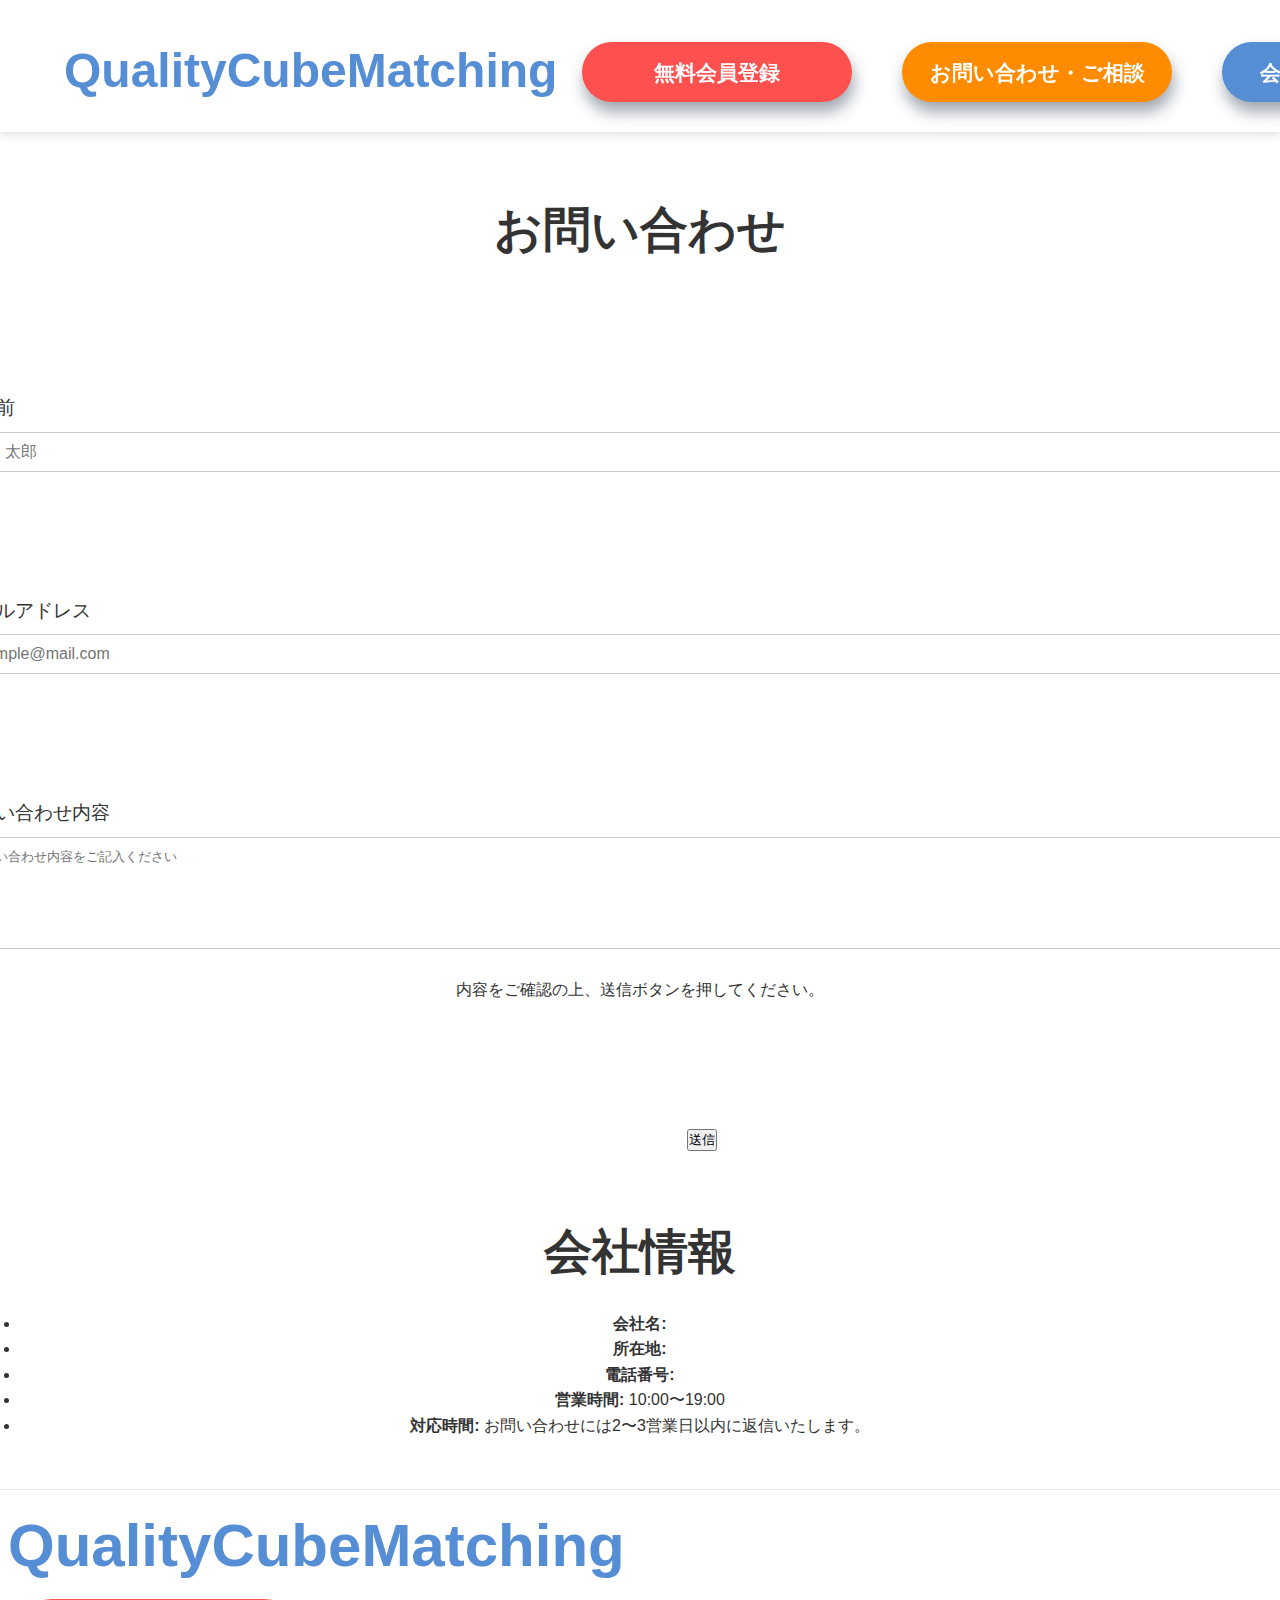
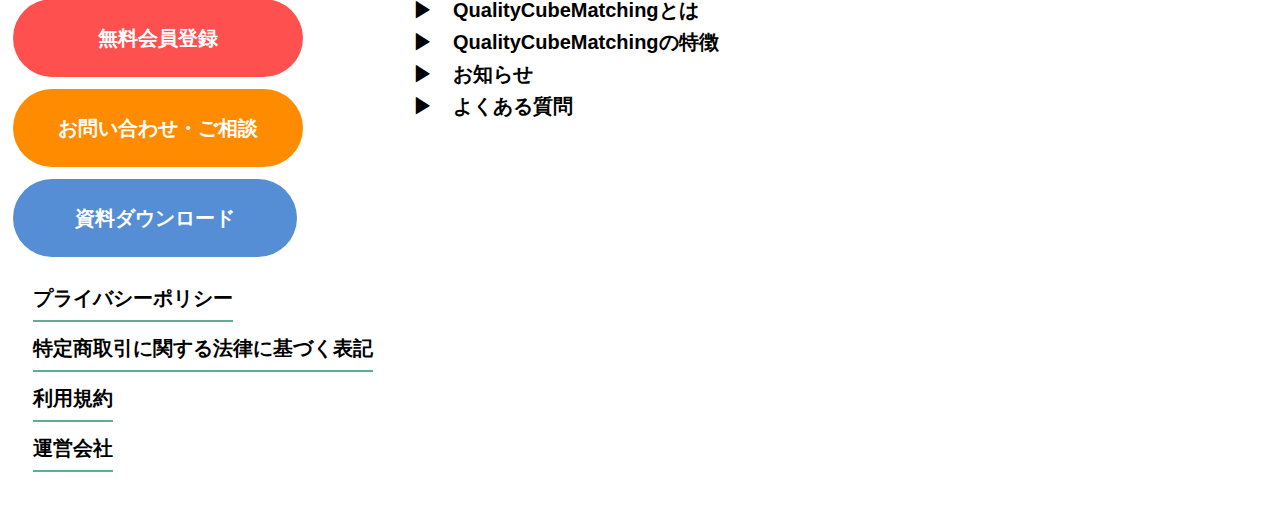
<file: inquiry.html>
<!DOCTYPE html>
<html lang="ja">
  <head>
    <meta charset="UTF-8" />
    <meta name="viewport" content="width=device-width, initial-scale=1.0" />
    <title>【QA】matching</title>
    <link rel="stylesheet" href="style.css" />
  </head>

  <body>
    <!-- ヘッダー -->
    <header>
      <div class="header-container">
        <div class="logo">QualityCubeMatching</div>
        <div class="header-button">
          <nav>
            <ul>
              <li><a href="#" class="linkbtn create">無料会員登録</a></li>
              <li>
                <a href="#" class="linkbtn inquiry">お問い合わせ・ご相談</a>
              </li>
              <li><a href="#" class="linkbtn login">会員ページログイン</a></li>
            </ul>
          </nav>
        </div>
      </div>
    </header>

    <!-- メインコンテンツ -->
    <main>
      <section class="contact-form-section">
        <h2>お問い合わせ</h2>
        <form action="#" method="POST" class="contact-form">
          <div class="form-group">
            <label for="name">お名前</label>
            <input
              type="text"
              id="name"
              name="name"
              placeholder="山田 太郎"
              required
            />
          </div>
          <div class="form-group">
            <label for="email">メールアドレス</label>
            <input
              type="email"
              id="email"
              name="email"
              placeholder="example@mail.com"
              required
            />
          </div>
          </div>
          <div class="form-group">
            <label for="message">お問い合わせ内容</label>
            <textarea
              id="message"
              name="message"
              rows="6"
              placeholder="お問い合わせ内容をご記入ください"
              required
            ></textarea>
          </div>
          <p>内容をご確認の上、送信ボタンを押してください。</p>
          <div class="form-group">
            <button type="submit" class="submit-btn">送信</button>
          </div>
        </form>
      </section>

      <!-- 会社情報セクション -->
      <section class="company-info">
        <h2>会社情報</h2>
        <ul>
          <li><strong>会社名:</strong></li>
          <li><strong>所在地:</strong> </li>
          <li><strong>電話番号:</strong> </li>
          <li><strong>営業時間:</strong> 10:00〜19:00</li>
          <li><strong>対応時間:</strong> お問い合わせには2〜3営業日以内に返信いたします。</li>
        </ul>
      </section>
    </main>
    
    <!-- フッター -->
    <footer class="footer">
      <div class="footer-container">
        <div class="footer-logo">QualityCubeMatching</div>
        <div class="footer-links">
          <ul>
            <!-- ボタン -->
            <li><a href="#" class="linkbtn2 create">無料会員登録</a></li>
            <li>
              <a href="#" class="linkbtn2 inquiry">お問い合わせ・ご相談</a>
            </li>
            <li><a href="#" class="linkbtn2 download">資料ダウンロード</a></li>
            <!--リンク -->
            <li><a href="#" class="link privacy">プライバシーポリシー</a></li>
            <li>
              <a href="#" class="link law"
                >特定商取引に関する法律に基づく表記</a
              >
            </li>
            <li><a href="#" class="link conditions">利用規約</a></li>
            <li><a href="#" class="link company">運営会社</a></li>
          </ul>
        </div>

        <div class="footer-section" style="position: relative">
          <ul>
            <li><a href="#">▶　QualityCubeMatchingとは</a></li>
            <li><a href="#">▶　QualityCubeMatchingの特徴</a></li>
            <li><a href="#">▶　お知らせ</a></li>
            <li><a href="#">▶　よくある質問</a></li>
          </ul>
        </div>
      </div>
    </footer>
  </body>
</html>
</file>
<file: style.css>
/* 全体のスタイル */
* {
  margin: 0;
  padding: 0;
  box-sizing: border-box;
}

html,
body {
  height: 100%;
  width: 100%;
  font-family: "Arial", sans-serif;
  line-height: 1.6;
  color: #333;
  background-color: #ffffff;
  margin: 0;
  padding: 0;
}

body {
  min-height: 100vh;
  margin: 0;
  padding-top: 80px;
}

a {
  text-decoration: none;
  color: inherit;
}

h1,
h2,
h3 {
  font-weight: bold;
  color: #333;
}

/* <-------------------ヘッダー-----------------------> */
header {
  background-color: #fff;
  color: #558ed5;
  padding: 20px 0;
  position: fixed;
  top: 0;
  left: 0;
  z-index: 1000;
  padding: 20px 0;
  position: fixed;
  top: 0;
  left: 0;
  width: 100%;
  box-shadow: 0 4px 8px rgba(0, 0, 0, 0.1);
}

.header-container {
  display: flex;
  justify-content: space-between;
  align-items: center;
  width: 90%;
  margin: 0 auto;
}

.logo {
  margin-top: 1%;
  font-size: 3rem;
  font-weight: bold;
}

header h1 {
  margin: 0;
  font-size: 2.5em;
  letter-spacing: 1px;
}

nav {
  display: flex;
  justify-content: flex-end;
  margin-right: 30px;
}

nav ul {
  list-style: none;
  padding: 0;
  margin: 0;
  display: flex;
}

nav ul li {
  margin: 0 15px;
  display: flex;
  align-items: center; /* 垂直方向に中央揃え */
}

nav ul li a {
  color: #66cdaa;
  font-size: 25px;
  font-weight: bold;
  transition: color 0.3s ease;
  display: block;
  padding: 30px 5px;
  line-height: 1.5;
  margin-top: 100px;
}

.header-button {
  display: flex;
  justify-content: flex-end;
  margin-top: 1%;
  margin-right: -70px;
}

/* ボタンのスタイル */
.linkbtn {
  padding: 15px 15px;
  font-weight: bold;
  color: #fff;
  text-align: center;
  width: 270px;
  height: 60px;
  border-radius: 100px;
  text-decoration: none;
  position: relative;
  transition: opacity 0.4s ease;
  display: flex;
  justify-content: center;
  align-items: right;
  font-size: 1.3rem;
  margin: 10px;
  box-shadow: 2px 10px 15px 0 rgba(19, 35, 58, 0.4);
}

.linkbtn:hover {
  opacity: 0.8;
}

.linkbtn.create {
  background: #ff5050;
}

.linkbtn.inquiry {
  background: #ff8c00;
}

.linkbtn.login {
  background: #558ed5;
}

.linkbtn::after {
  content: "";
  position: absolute;
  top: 50%;
  left: 50%;
  width: 0%;
  height: 2px;
  background-color: #fff;
  transition: width 0.4s ease;
  transform: translate(-50%, -50%);
}

/* <--------------------フッター----------------------------> */
footer {
  padding: 0.5rem;
  font-size: 15px;
  color: #999;
  background: #fff;
  border-top: 1px solid #e5e7eb;
  background-color: #ffffff;
  position: relative;
}

.linkbtn2 {
  display: inline-block;
  padding: 13px 20px;
  font-weight: bold;
  font-size: 16px;
  color: #fff;
  text-align: center;
  margin: 0;
  border-radius: 50px;
  text-decoration: none;
  top: -40px;
  position: relative;
  transition: opacity 0.4s ease;
  margin-top: 10px;
}

/* ボタンスタイル */
.linkbtn2.create {
  background: #ff5050;
  color: #fff;
  padding: 23px 85px;
  font-size: 20px;
}

.linkbtn2.inquiry {
  background: #ff8c00;
  color: #fff;
  padding: 23px 45px;
  font-size: 20px;
}

.linkbtn2.download {
  background: #558ed5;
  color: #fff;
  padding: 23px 62px;
  font-size: 20px;
}

.footer-logo {
  margin-top: 5px;
  color: #558ed5;
  padding: 5px 0;
  font-size: 60px;
  position: relative;
  top: -10px;
  left: 0;
  font-weight: bold;
  width: 100%;
  z-index: 1000;
}

.footer-links {
  margin-top: 5px;
  margin-bottom: 5px;
  text-color: #fff;
  margin: 5px;
}

.link {
  display: inline-block;
  padding: 13px 20px;
  font-size: 16px;
  color: #fff;
  text-align: center;
  margin: 0;
  border-radius: 50px;
  font-weight: bold;
  text-decoration: none;
  top: -20px;
  position: relative;
  transition: opacity 0.4s ease;
  margin-top: 10px;
}

.link.privacy {
  margin-top: -10px;
  text-decoration-color: rgb(94, 174, 147);
  text-decoration-line: underline;
  text-decoration-style: solid;
  text-underline-offset: 15px;
  text-decoration-thickness: 0.1rem;
  text-decoration-width: 100%;
  font-size: 20px;
}

.link.law {
  margin-top: -10px;
  text-decoration-color: rgb(94, 174, 147);
  text-decoration-line: underline;
  text-decoration-style: solid;
  text-underline-offset: 15px;
  text-decoration-thickness: 0.1rem;
  text-decoration-width: 100%;
  font-size: 20px;
}

.link.conditions {
  margin-top: -10px;
  text-decoration-color: rgb(94, 174, 147);
  text-decoration-line: underline;
  text-decoration-style: solid;
  text-underline-offset: 15px;
  text-decoration-thickness: 0.1rem;
  text-decoration-width: 100%;
  font-size: 20px;
}

.link.company {
  margin-top: -10px;
  text-decoration-color: rgb(94, 174, 147);
  text-decoration-line: underline;
  text-decoration-style: solid;
  text-underline-offset: 15px;
  text-decoration-thickness: 0.1rem;
  text-decoration-width: 100%;
  font-size: 20px;
}

.footer-links ul {
  list-style: none;
  padding-left: 0;
  text-align: left;
  margin: 0;
}

.footer-links ul li {
  padding-bottom: 1px;
  margin-bottom: 1px;
}

.footer-links ul li a {
  color: #000000;
  text-decoration: none;
}

.footer-links ul li a:hover {
  color: #000;
}

.footer-container {
  display: flex;
  justify-content: space-between;
  flex-wrap: wrap;
  gap: 15px;
}

.footer-section {
  font-weight: bold;
  flex: 1 1 22%;
  min-width: 200px;
  margin-top: -30px;
  font-size: 20px;
}

.footer-section ul {
  color: #000000;
  list-style-type: none;
  padding-left: 0;
}

/* <----------------------------トップ画面------------------------------> */

/* メインビジュアル */
main {
  padding: 50px 20px;
  text-align: center;
}

.main-visual {
  background-image: url("img/Top.png");
  text-align: center;
  display: flex;
  justify-content: flex-start;
  align-items: center; /* 垂直方向で中央揃え */
  background-size: 70%;
  background-position: 50% 10%;
  padding: 450px 10%;
  margin-top: 0.8%;
  background-repeat: no-repeat;
}

.main-visual-text {
  color: #fff;
  text-align: left; /* テキストを左揃え */
  margin-left: 10%;
}

.main-visual-text p {
  margin: 0;
  display: block;
}

.main-visual-text .small-text {
  font-size: 4rem; /* 「さあ、」「を」のフォントサイズ */
  color: #fff;
}

.main-visual-text .large-text {
  font-size: 6rem; /* 「可能性」「見いだそう」のフォントサイズ */
  color: #fff;
  font-weight: 900;
}

.button-container {
  display: flex;
  justify-content: center; /* 水平方向に中央揃え */
  align-items: center;
  margin-top: 3%;
  gap: 50px;
}

.members-create {
  display: flex;
  justify-content: center;
  align-items: center;
  width: 350px;
  height: 80px;
  padding: 0;
  font-weight: 700;
  font-size: 0.7rem;
  text-align: center;
  margin: 10px;
  border-radius: 100px;
  text-decoration: none;
  position: relative;
  transition: opacity 0.4s ease;
  box-shadow: 2px 10px 15px 0 rgba(19, 35, 58, 0.4);
  background-color: #3498db;
}

.members-create h1 {
  color: #ffffff;
}

.members-create:hover {
  opacity: 0.8;
}

.members-create::after {
  content: "";
  position: absolute;
  top: 50%;
  left: 50%;
  width: 0%;
  height: 2px;
  background-color: #fff;
  transition: width 0.4s ease;
  transform: translate(-50%, -50%);
}

.search {
  display: flex;
  justify-content: center;
  align-items: center;
  width: 350px;
  height: 80px;
  padding: 0;
  font-weight: 700;
  font-size: 0.7rem;
  text-align: center;
  margin: 10px;
  border-radius: 100px;
  text-decoration: none;
  position: relative;
  transition: opacity 0.4s ease;
  background-color: #fa9614;
  box-shadow: 2px 10px 15px 0 rgba(19, 35, 58, 0.4);
}

.search h1 {
  color: #ffffff;
}

.search:hover {
  opacity: 0.8;
}

.search::after {
  content: "";
  position: absolute;
  top: 50%;
  left: 50%;
  width: 0%;
  height: 2px;
  background-color: #fff;
  transition: width 0.4s ease;
  transform: translate(-50%, -50%);
}

.register {
  display: flex;
  justify-content: center;
  align-items: center;
  width: 350px;
  height: 80px;
  padding: 0;
  font-weight: 700;
  font-size: 0.7rem;
  text-align: center;
  margin: 10px;
  border-radius: 100px;
  text-decoration: none;
  position: relative;
  transition: opacity 0.4s ease;
  box-shadow: 2px 10px 15px 0 rgba(19, 35, 58, 0.4);
  background-color: #ff5050;
}

.register h1 {
  color: #ffffff;
}

.register:hover {
  opacity: 0.8;
}

.register::after {
  content: "";
  position: absolute;
  top: 50%;
  left: 50%;
  width: 0%;
  height: 2px;
  background-color: #fff;
  transition: width 0.4s ease;
  transform: translate(-50%, -50%);
}

/* 過去の案件事例 */
.caseexample-list {
  list-style: none;
  padding: 0;
  margin-top: 12%;
  width: 100%;
  margin-bottom: 40px;
  background-color: #f5f5f5;
  margin-bottom: 5%;
}

.caseexample-list h2 {
  font-size: 2.5rem;
  margin-bottom: 20px;
  text-align: center;
  color: #1e90ff;
}

.caseexample-list h3 {
  padding-top: 3%;
  font-size: 1.5rem;
  margin-bottom: 20px;
  text-align: center;
  color: #ff7f50;
  margin: 0;
}

.caseexample-item {
  text-align: center;
  padding-bottom: 20px;
}

.image-row {
  display: flex;
  justify-content: center;
  margin-bottom: 20px;
}

.image-row img {
  margin: 0 10px;
  max-width: 100%;
  height: auto;
}

.image-row:nth-child(2) img {
  margin: 0 20px;
}

.image-row:nth-child(2) {
  margin-bottom: 40px;
}

.caseexample-item {
  background-color: #f5f5f5;
  padding-bottom: 20px;
}

.Number-of-companies {
  font-size: 3.5rem;
  color: #1e90ff;
  margin-top: 0;
  font-weight: 900;
}

.human-resources {
  weight: 5%;
  background-color: #fff;
  padding: 40px;
  border-radius: 8px;
  margin-top: 5%;
}

.human-resources-img {
  display: block;
  margin: 0 auto;
  width: 70%;
  height: auto;
}

.example {
  display: inline-block;
  padding: 15px 30px;
  font-weight: bold;
  font-size: 14px;
  color: #fff;
  text-align: center;
  margin: 10px;
  border-radius: 100px;
  text-decoration: none;
  position: relative;
  transition: opacity 0.4s ease;
}

.example:hover {
  opacity: 0.8;
}

.example.catalog {
  background: #079ee3;
}

.example.trial {
  background: #fa9614;
}

.example.contact {
  background: #63b9ba;
}

.example::after {
  content: "";
  position: absolute;
  top: 50%;
  left: 50%;
  width: 0%;
  height: 2px;
  background-color: #fff;
  transition: width 0.4s ease;
  transform: translate(-50%, -50%);
}

.button2-container {
  display: flex;
  justify-content: center;
  gap: 20px;
  margin-bottom: 5%;
  margin-top: 5%;
}

/* <----------------------------ご利用の流れ-----------------------------------> */
.Flow-row {
  display: flex;
  justify-content: center;
  align-items: center;
  padding: 20px;
}

.Flow-img {
  max-width: 100%;
  height: auto;
}

.flow-list {
  list-style: none;
  padding: 0;
  width: 100%;
  height: 900px;
  margin-top: 10%;
  margin-bottom: 40px;
  background-color: #f5f5f5;
  margin-bottom: 5%;
  padding-bottom: 40px;
}

.flow-list h2 {
  font-size: 2.5rem;
  margin-bottom: 20px;
  text-align: center;
  color: #1e90ff;
}

.flow-list h3 {
  padding-top: 40px;
  font-size: 1.5rem;
  margin-bottom: 20px;
  text-align: center;
  color: rgb(253, 119, 47);
  margin: 0;
}

.flow-item {
  text-align: center;
  padding-bottom: 40%; /* 画像下にスペースを追加 */
}

.members {
  display: flex;
  justify-content: center;
  align-items: center;
  width: 350px;
  height: 80px;
  padding: 0;
  font-weight: bold;
  font-size: 1.7rem;
  text-align: center;
  margin: 10px;
  border-radius: 100px;
  text-decoration: none;
  position: relative;
  transition: opacity 0.4s ease;
  background-color: #ffb715;
  box-shadow: 2px 10px 15px 0 rgba(19, 35, 58, 0.4);
  color: #ffffff;
}

.members:hover {
  opacity: 0.8;
}

.members.create {
  background: #079ee3;
}

.members.case-create {
  background: #ff5050;
}

.members.apply-create {
  background: #fa9614;
}

.members::after {
  content: "";
  position: absolute;
  top: 50%;
  left: 50%;
  width: 0%;
  height: 2px;
  transition: width 0.4s ease;
  transform: translate(-50%, -50%);
}

.button3-container {
  display: flex;
  justify-content: center;
  gap: 20px;
  margin-bottom: 5%;
  margin-top: 5%;
}

/* <--------------------------お知らせ-------------------------------------> */
.news {
  display: flex;
  align-items: center;
  justify-content: space-between;
  margin-top: 5%;
  position: relative;
}

.news h2 {
  font-size: 3rem;
  /* position: relative; 擬似要素を正しく表示させるために必要 */
}

.news h1,
.news h2,
.news p {
  margin: 0 140px;
}

.news-list {
  list-style: none;
  font-weight: bold;
  color: #ffffff;
  padding: 0;
  font-size: 20px;
  margin-right: 10%;
}

.news-list .item p {
  margin: 5px 0px;
}

.news-list .item a {
  display: flex;
  margin-top: 2%;
  text-decoration: none;
  padding: 0px;
  width: 1100px;
  height: 100px;
  line-height: 100px;
  background-color: #3498db;
  border-radius: 20px;
  color: #ffffff;
  text-align: center;
}

.news-list .item .date {
  min-width: 140px;
}

.news-list .item {
  margin-right: 20px;
}

.news-list .item .title {
  width: 100%;
  color: #ffffff;
  position: relative;
  padding-right: 60px;
}

.icon1 {
  margin-left: 2%;
  margin-top: -7%;
}

.icon {
  margin-left: 90%;
  margin-top: 4%;
}

.details-button3 {
  display: flex;
  flex-direction: column;
  align-items: center;
  gap: 20px;
  margin-top: 5%;
}

.details-text3 {
  display: flex;
  justify-content: center;
  align-items: center;
  width: 300px;
  height: 80px;
  font-weight: 700;
  color: #ffffff;
  text-align: center;
  margin: 10px;
  border-radius: 100px;
  text-decoration: none;
  position: relative;
  transition: opacity 0.4s ease;
  padding: 10px 25px;
  background-color: #3498db;
}

.details-text3 img {
  width: 50px;
  margin-top: 1%;
  height: 50px;
  position: absolute;
  left: 220px;
  background-size: 60%;
}

.details-text3 h1 {
  color: #ffffff;
  margin: 0;
  font-size: 1.5rem;
}
-
/* <-----------------------------------登録企業----------------------------> */
.company-registered {
  margin-top: 5%;
  display: flex;
  flex-direction: column;
  align-items: center;
  justify-content: center;
  text-align: center;
  padding: 40px 0;
}

/* <-----------------------------検索-----------------------------------------> */
.dropdown {
  display: flex;
  flex-direction: column;
  width: 18%;
  align-items: center;
  margin-bottom: 20px;
}

.dropdown label {
  margin-bottom: 5px;
  font-weight: bold;
}

.dropdown select {
  padding: 5px;
  font-size: 1rem;
  width: 80%;
}

.filter-container {
  background-color: #f5f5f5;
  margin-top: 7%;
  display: flex;
  flex-wrap: wrap;
  gap: 30px;
  margin-bottom: 20px;
  justify-content: center;
  align-items: center;
  padding-top: 40px;
  padding-bottom: 100px;
  text-align: center;
  list-style: none;
}

.filter-container h3 {
  font-size: 1.5rem;
  text-align: center;
  color: #ff7f50;
  width: 100%;
  margin-bottom: 0.1%;
}

.filter-container h2 {
  width: 100%;
  font-size: 2.5rem;
  margin-bottom: 10px;
  text-align: center;
  color: #1e90ff;
}

.keywords {
  display: flex;
  flex-direction: column;
  width: 20%;
  align-items: center;
  margin-bottom: 20px;
}

.keywords label {
  margin-bottom: 5px;
  font-weight: bold;
}

.keywords input {
  padding: 5px;
  font-size: 1rem;
  width: 80%;
}

.search-btn {
  background-color: #1e90ff;
  color: #ffffff;
  font-size: 1.2rem;
  padding: 10px 20px;
  border: none;
  border-radius: 5px;
  cursor: pointer;
  transition: background-color 0.3s ease;
  display: block;
  margin: 20px auto 0;
}

.search-btn:hover {
  background-color: rgb(245, 182, 159);
}

.search-btn {
  background-color: #ff7f50;
  color: white;
  font-size: 1.2rem;
  padding: 10px 20px;
  border: none;
  border-radius: 5px;
  cursor: pointer;
  transition: background-color 0.3s ease;
}

.filter-container {
  background-color: #f5f5f5;
  display: flex;
  flex-wrap: wrap;
  gap: 20px;
  margin-bottom: 20px;
  justify-content: center;
  align-items: center;
  padding-top: 40px;
  padding-bottom: 100px;
  text-align: center;
  list-style: none;
}

.filter-container li {
  display: flex;
  flex-direction: column;
  align-items: center;
}

.filter-container > li:last-child {
  width: 100%;
  display: flex;
  justify-content: center;
}

/* <----------------------登録案件詳細(SE)-----------------------> */
.job-details {
  margin-top: 5%;
}

.job-details h2 {
  font-size: 3rem;
  text-align: center;
  margin-bottom: 20px;
  font-weight: bold;
  color: #000000;
}

.job-details h1 {
  font-size: 2.5em;
  margin-bottom: 20px;
  text-align: center;
  font-weight: bold;
  color: #000000;
}

.job-info {
  display: flex;
  align-items: flex-start;
  justify-content: center;
  gap: 10px;
  margin-bottom: 20px;
  max-width: 100%;
  width: 70%;
  flex-wrap: wrap;
  margin-top: 5%;
  margin-left: 20%;
}

.SE-img {
  width: 350px;
  height: auto;
  object-fit: cover;
}

.job-info-left {
  flex-basis: 30%;
  margin-top: 2%;
}

.job-info-right {
  flex-basis: 65%;
  font-size: 1.1em;
  margin-top: 2%;
  line-height: 1.6;
}

/* この案件に応募する */
.application-form {
  margin: 20px auto;
  width: 100%;
  max-width: 600px;
  margin-top: 5%;
}

.application-form h2 {
  font-size: 3rem;
  margin-bottom: 20px;
  text-align: center;
  color: #1e90ff;
}

.form-group {
  margin-top: 10%;
  margin-bottom: 20px;
  margin-left: -5%;
  width: 120%;
}

.name-fields {
  display: flex;
  justify-content: space-between;
  gap: 20px;
}

.name-fields input {
  width: 48%;
  padding: 10px;
  font-size: 1em;
  border: 1px solid #ccc;
  border-radius: 5px;
  text-align: left;
}

.confirmation-wrapper {
  text-align: center;
}

.confirmation {
  color: red;
  display: inline-block;
}

.form-group label {
  display: flex;
  font-size: 1.2em;
  color: #333;
  margin-bottom: 8px;
}

.form-group input,
.form-group textarea {
  width: 100%;
  padding: 10px;
  font-size: 1em;
  border: 1px solid #ccc;
  border-radius: 5px;
  text-align: left;
}

.form-group textarea {
  resize: vertical;
}

.apply-button {
  background-color: #007bff;
  color: white;
  padding: 10px 20px;
  font-size: 1.2em;
  border: none;
  border-radius: 5px;
  cursor: pointer;
  transition: background-color 0.3s;
  width: 80%;
  margin-top: 20px;
  display: block;
  margin-left: 7%;
}

/* 応募完了 */
.apply-success {
  list-style: none;
  padding: 0;
  margin-top: 5%;
  margin-bottom: 40px;
  margin-bottom: 5%;
  padding-bottom: 40px;
  width: 100%;
}

.apply-success h2 {
  font-size: 3rem;
  margin-top: 2%;
  margin-bottom: 20px;
  text-align: center;
  color: rgb(34, 255, 30);
}

.apply-success p {
  font-size: 1.2em;
  color: #555;
  margin-bottom: 20px;
  text-align: center;
}

/* <-------------------------応募内容確認画面------------------------> */
.application-details h2 {
  font-size: 1.8em;
  color: #333;
  text-align: center;
}

.application-details ul {
  list-style: none;
}

.application-details li {
  font-size: 1.1em;
  color: #555;
  margin-bottom: 8px;
  text-align: center;
}

.confirmation-message {
  font-size: 0.9em !important; /* 強制的に適用 */
  margin-top: 3%;
  line-height: 1.5;
}

.application-details strong {
  font-weight: bold;
  color: #333;
}

.next-steps {
  margin-top: 50px;
  text-align: center;
}

.next-steps a {
  display: inline-block;
  margin: 10px;
  font-size: 1.2em;
  color: #007bff;
  text-decoration: none;
  padding: 10px 20px;
  border: 2px solid #007bff;
  border-radius: 5px;
  transition: background-color 0.3s, color 0.3s;
}

.next-steps a:hover {
  background-color: #007bff;
  color: #fff;
}

/* <----------------お問い合わせセクション------------------> */
.job-container {
  margin: 0 auto;
  padding: 40px;
  background-color: #ffffff;
  border-radius: 8px;
  width: 80%;
  max-width: 800px;
}

h2 {
  text-align: center;
  color: #333;
  font-size: 3rem;
  margin-bottom: 20px;
  margin-top: 5%;
}

/* フォームのスタイル */
.job-form {
  margin-top: 5%;
  display: flex;
  flex-direction: column;
  gap: 20px;
}

.job-form-group {
  display: flex;
  flex-direction: column;
  gap: 10px;
  margin-top: 2%;
}

.job-form-group label {
  font-size: 1.6rem;
  font-weight: bold;
  color: #333;
}

.job-form-group input,
.job-form-group textarea {
  width: 80%;
  padding: 10px;
  font-size: 1.2rem;
  border: 1px solid #ccc;
  border-radius: 4px;
  box-sizing: border-box;
  margin-left: 10%;
}

.job-form-group textarea {
  height: 120px;
}

.job-submit-button {
  background-color: #007bff;
  color: white;
  font-size: 1.6rem;
  font-weight: bold;
  padding: 15px;
  border: none;
  border-radius: 4px;
  cursor: pointer;
  text-align: center;
  transition: background-color 0.3s;
  display: block;
  width: 50%;
  margin-left: 25%;
  margin-top: 2%;
}

.job-submit-button:hover {
  background-color: #0056b3;
}
</file>
